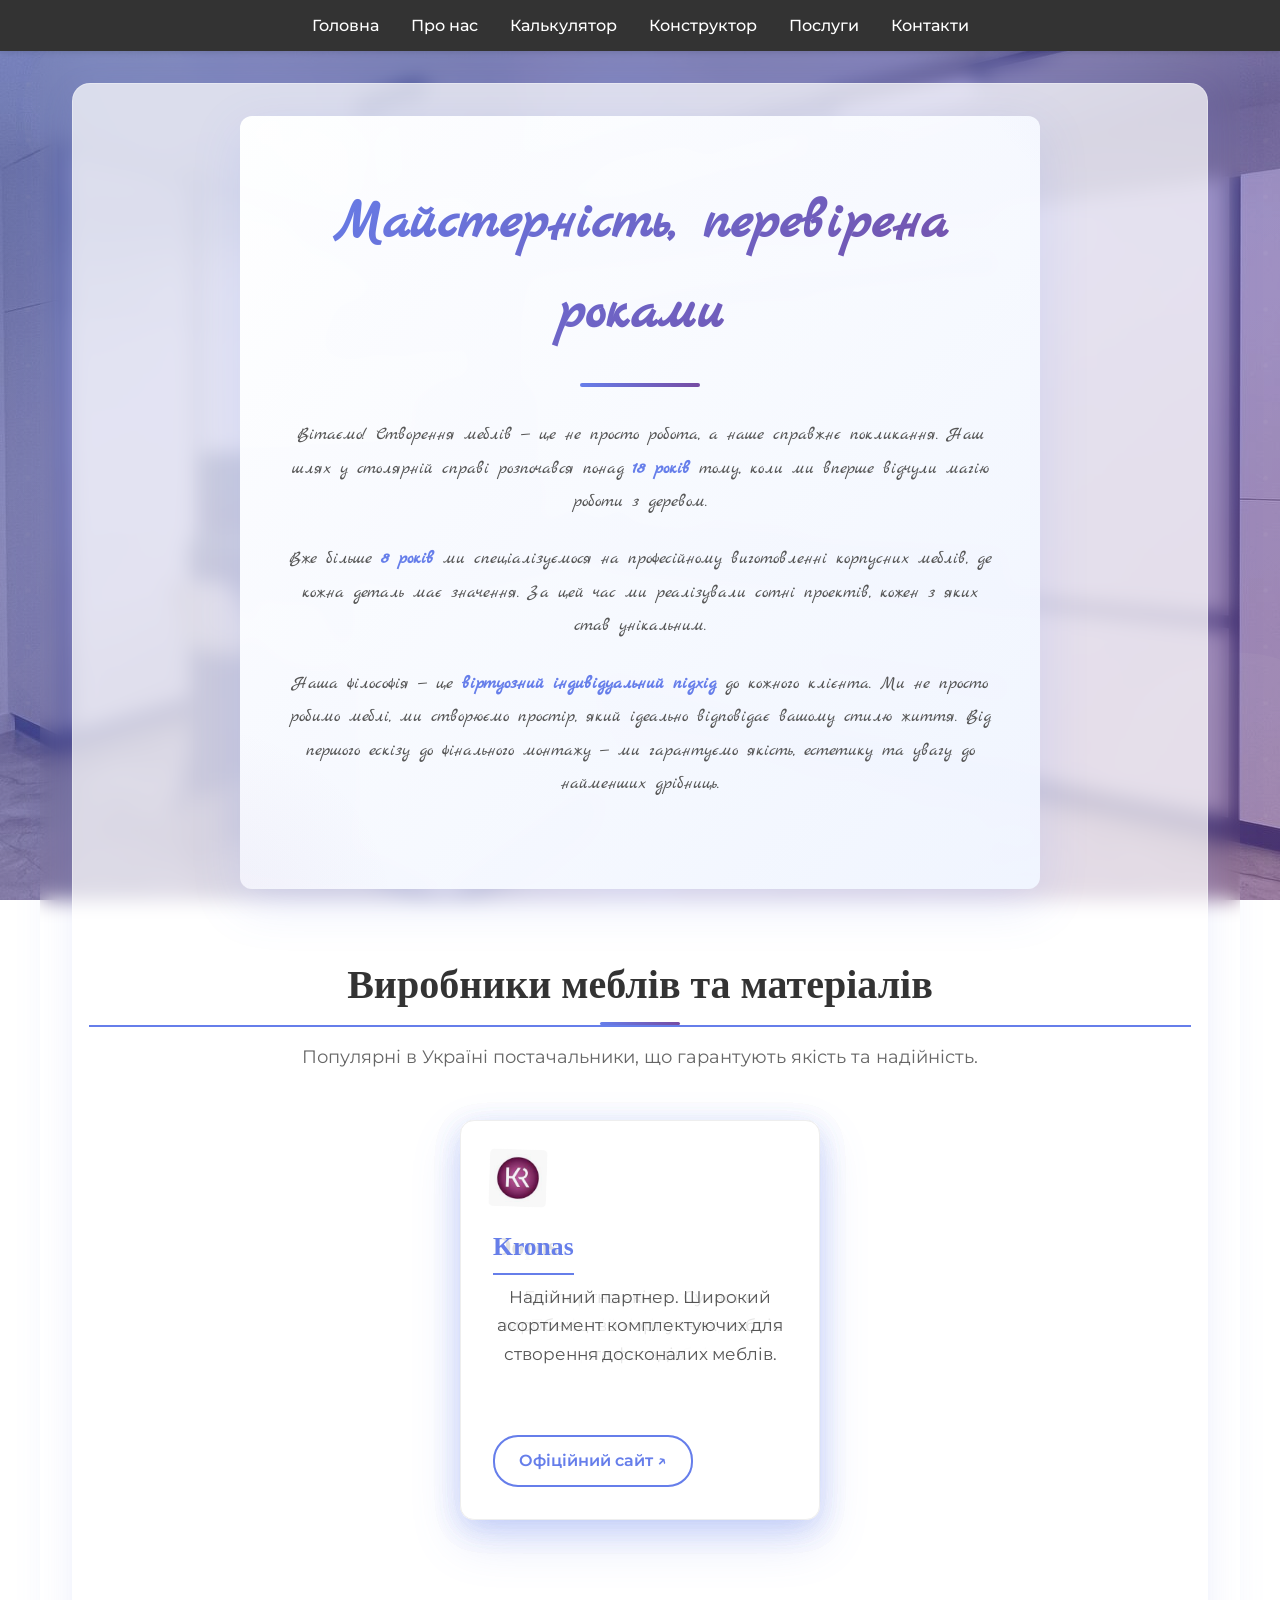
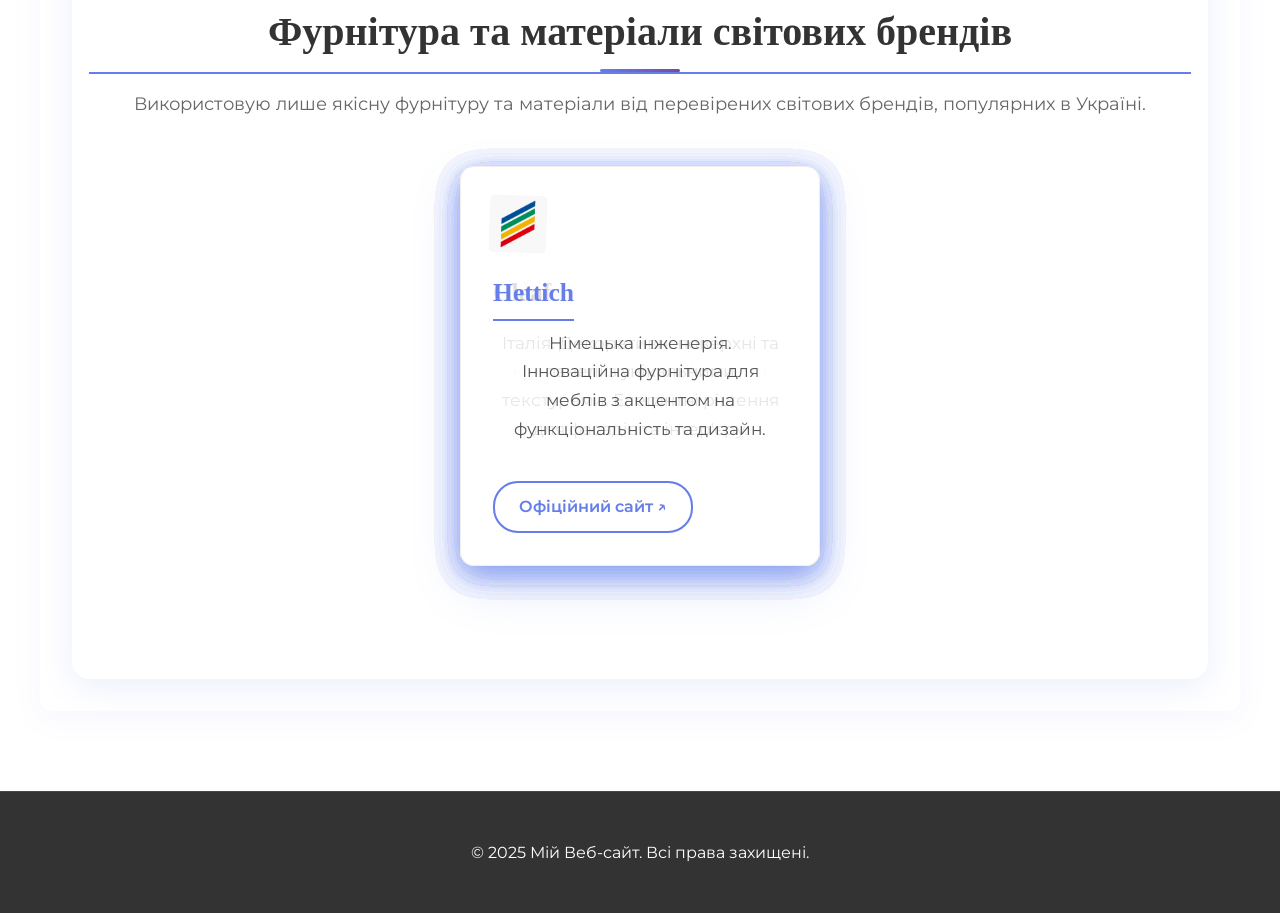
<file: about.html>
<!DOCTYPE html>
<html lang="uk">

<head>
    <meta charset="UTF-8">
    <title>Про мене – Виробники фурнітури</title>
    <link rel="stylesheet" href="css/style.css?v=2.7">
    <link rel="stylesheet" href="https://cdnjs.cloudflare.com/ajax/libs/font-awesome/6.4.0/css/all.min.css">
    <link rel="preconnect" href="https://fonts.googleapis.com">
    <link rel="preconnect" href="https://fonts.gstatic.com" crossorigin>
    <link href="https://fonts.googleapis.com/css2?family=Marck+Script&family=Montserrat:wght@400;500;600&display=swap"
        rel="stylesheet">
    <meta name="viewport" content="width=device-width, initial-scale=1.0">
</head>

<body>
    <header>
        <nav>
            <button class="mobile-menu-toggle" aria-label="Відкрити меню" onclick="toggleMobileMenu(event)">
                <i class="fa-solid fa-bars"></i>
            </button>
            <ul class="nav-links">
                <li><a href="index.html">Головна</a></li>
                <li><a href="about.html" id="aboutMeLink">Про нас</a></li>
                <li><a href="calculator.html">Калькулятор</a></li>
                <!-- <li><a href="constructor.html" target="_blank">Конструктор (v1)</a></li> -->
                <li><a href="constructor-v2.html" target="_blank">Конструктор</a></li>
                <li><a href="services.html">Послуги</a></li>
                <li>
                    <a href="#" id="contactsBtn">Контакти</a>
                    <div class="dropdown-menu">
                        <div class="contact-info">
                            <p>📞 <a href="tel:+380939261637">+38 093 926 16 37</a></p>
                            <p>✉️ <a href="mailto:temnyj83@gmail.com">temnyj83@gmail.com</a>
                            </p>
                            <div class="service-area-dropdown">
                                <span>📍</span> Київ та Київська область
                            </div>
                        </div>
                        <div class="social-links">
                            <a href="#" class="social-icon viber" aria-label="Viber" title="Viber"><i
                                    class="fa-brands fa-viber"></i></a>
                            <a href="#" class="social-icon telegram" aria-label="Telegram" title="Telegram"><i
                                    class="fa-brands fa-telegram"></i></a>
                            <a href="#" class="social-icon whatsapp" aria-label="WhatsApp" title="WhatsApp"><i
                                    class="fa-brands fa-whatsapp"></i></a>
                            <a href="#" class="social-icon instagram" aria-label="Instagram" title="Instagram"><i
                                    class="fa-brands fa-instagram"></i></a>
                            <a href="#" class="social-icon facebook" aria-label="Facebook" title="Facebook"><i
                                    class="fa-brands fa-facebook"></i></a>
                            <a href="#" class="social-icon tiktok" aria-label="TikTok" title="TikTok"><i
                                    class="fa-brands fa-tiktok"></i></a>
                        </div>
                    </div>
                </li>
            </ul>
        </nav>
    </header>
    <main class="content">
        <div class="about-page-wrapper">
            <section class="about-intro about-hero">
                <div class="about-hero-content">
                    <h1 class="about-title">Майстерність, перевірена роками</h1>
                    <div class="title-underline"></div>
                    <div class="bio-text">
                        <p class="bio-item" style="animation-delay: 0.2s;">Вітаємо! Створення меблів — це не просто
                            робота, а наше справжнє покликання. Наш шлях у столярній справі розпочався понад <strong>18
                                років</strong> тому, коли ми вперше відчули магію роботи з деревом.</p>
                        <p class="bio-item" style="animation-delay: 0.4s;">Вже більше <strong>8 років</strong> ми
                            спеціалізуємося на професійному виготовленні корпусних меблів, де кожна деталь має значення.
                            За цей час ми реалізували сотні проектів, кожен з яких став унікальним.</p>
                        <p class="bio-item" style="animation-delay: 0.6s;">Наша філософія — це <strong>віртуозний
                                індивідуальний підхід</strong> до кожного клієнта. Ми не просто робимо меблі, ми створюємо
                            простір, який ідеально відповідає вашому стилю життя. Від першого ескізу до фінального
                            монтажу — ми гарантуємо якість, естетику та увагу до найменших дрібниць.</p>
                    </div>
            </section>

            <section class="manufacturers-section">
                <h2 class="section-title">Виробники меблів та матеріалів</h2>
                <p class="modal-intro">Популярні в Україні постачальники, що гарантують якість та надійність.</p>
                <div class="manufacturer-carousel" id="furniture-carousel">
                    <div class="manufacturer-card">
                        <img src="images/logos/viyar.png" class="manufacturer-logo" alt="Viyar logo">
                        <div class="brand-name">Віяр</div>
                        <p>Лідер ринку. Найбільший вибір плитних матеріалів та фурнітури в Україні.</p>
                        <a href="https://viyar.ua/" target="_blank" rel="noopener">Офіційний сайт ↗</a>
                    </div>
                    <div class="manufacturer-card">
                        <img src="images/logos/kronas.png" class="manufacturer-logo" alt="Kronas logo">
                        <div class="brand-name">Kronas</div>
                        <p>Надійний партнер. Широкий асортимент комплектуючих для створення досконалих меблів.</p>
                        <a href="https://kronas.com.ua/" target="_blank" rel="noopener">Офіційний сайт ↗</a>
                    </div>
                    <div class="manufacturer-card">
                        <img src="images/logos/peral.png" class="manufacturer-logo" alt="Peral logo">
                        <div class="brand-name">Перал</div>
                        <p>Якість та доступність. Професійні рішення для корпусних меблів.</p>
                        <a href="https://peral.ua/" target="_blank" rel="noopener">Офіційний сайт ↗</a>
                    </div>
                    <div class="manufacturer-card">
                        <img src="images/logos/doros.png" class="manufacturer-logo" alt="Doros logo">
                        <div class="brand-name">Doros</div>
                        <p>Експортна якість. Сучасне виробництво корпусних меблів та фасадів.</p>
                        <a href="https://doros.ua/" target="_blank" rel="noopener">Офіційний сайт ↗</a>
                    </div>
                </div>
            </section>
            <section class="manufacturers-section">
                <h2 class="section-title">Фурнітура та матеріали світових брендів</h2>
                <p class="modal-intro">Використовую лише якісну фурнітуру та матеріали від перевірених світових брендів,
                    популярних в Україні.</p>
                <div class="manufacturer-carousel" id="hardware-carousel">
                    <div class="manufacturer-card">
                        <img src="images/logos/blum.png" class="manufacturer-logo" alt="Blum logo">
                        <div class="brand-name">Blum</div>
                        <p>Австрійська якість. Світовий лідер у виробництві підйомних механізмів, петель та висувних
                            систем.</p>
                        <a href="https://www.blum.com/ua/uk/" target="_blank" rel="noopener">Офіційний сайт ↗</a>
                    </div>
                    <div class="manufacturer-card">
                        <img src="images/logos/hettich.png" class="manufacturer-logo" alt="Hettich logo">
                        <div class="brand-name">Hettich</div>
                        <p>Німецька інженерія. Інноваційна фурнітура для меблів з акцентом на функціональність та
                            дизайн.</p>
                        <a href="https://web.hettich.com/uk-ua/holovna" target="_blank" rel="noopener">Офіційний сайт
                            ↗</a>
                    </div>
                    <div class="manufacturer-card">
                        <img src="images/logos/hafele.png" class="manufacturer-logo" alt="Häfele logo">
                        <div class="brand-name">Häfele</div>
                        <p>Німецький бренд. Величезний асортимент меблевої фурнітури та архітектурних рішень.</p>
                        <a href="https://www.hafele.ua/uk/" target="_blank" rel="noopener">Офіційний сайт ↗</a>
                    </div>
                    <div class="manufacturer-card">
                        <img src="images/logos/gtv.png" class="manufacturer-logo" alt="GTV logo">
                        <div class="brand-name">GTV</div>
                        <p>Польський виробник. Сучасна фурнітура та освітлення за оптимальним співвідношенням ціни та
                            якості.</p>
                        <a href="https://www.gtv.com.pl/ua/" target="_blank" rel="noopener">Офіційний сайт ↗</a>
                    </div>
                    <div class="manufacturer-card">
                        <img src="images/logos/muller.png" class="manufacturer-logo" alt="Müller logo">
                        <div class="brand-name">Müller</div>
                        <p>Надійні рішення для меблів. Петлі, направляючі та карго для сучасної кухні.</p>
                        <a href="https://viyar.ua/catalog/muller/" target="_blank" rel="noopener">Офіційний каталог
                            ↗</a>
                    </div>
                    <div class="manufacturer-card">
                        <img src="images/logos/egger.png" class="manufacturer-logo" alt="Egger logo">
                        <div class="brand-name">Egger</div>
                        <p>Австрія. Еталон якості ДСП та стільниць. Екологічність та неймовірні декори.</p>
                        <a href="https://www.egger.com/ua/" target="_blank" rel="noopener">Офіційний сайт ↗</a>
                    </div>
                    <div class="manufacturer-card">
                        <img src="images/logos/swiss-krono.png" class="manufacturer-logo" alt="Swiss Krono logo">
                        <div class="brand-name">Swiss Krono</div>
                        <p>Швейцарські стандарти в Україні. Якісні плитні матеріали для будь-яких інтер'єрних рішень.
                        </p>
                        <a href="https://www.swisskrono.com/ua/" target="_blank" rel="noopener">Офіційний сайт ↗</a>
                    </div>
                    <div class="manufacturer-card">
                        <img src="images/logos/kronospan.png" class="manufacturer-logo" alt="Kronospan logo">
                        <div class="brand-name">Kronospan</div>
                        <p>Світовий лідер. Широкий вибір декорів ДСП та стільниць для створення затишку.</p>
                        <a href="https://ua.kronospan-express.com/" target="_blank" rel="noopener">Офіційний сайт ↗</a>
                    </div>
                    <div class="manufacturer-card">
                        <img src="images/logos/alvic.svg" class="manufacturer-logo" alt="Alvic logo">
                        <div class="brand-name">Alvic</div>
                        <p>Іспанія. Преміальні МДФ фасади з лаковим, матовим та текстурним покриттям. Популярний вибір для сучасних кухонь.</p>
                        <a href="https://alvic.ua/" target="_blank" rel="noopener">Офіційний сайт ↗</a>
                    </div>
                    <div class="manufacturer-card">
                        <img src="images/logos/agt.svg" class="manufacturer-logo" alt="AGT logo">
                        <div class="brand-name">AGT</div>
                        <p>Туреччина. Широкий асортимент МДФ фасадів та панелей за доступною ціною. Відмінне покриття та довговічність.</p>
                        <a href="https://www.agtwood.com/" target="_blank" rel="noopener">Офіційний сайт ↗</a>
                    </div>
                    <div class="manufacturer-card">
                        <img src="images/logos/rehau.svg" class="manufacturer-logo" alt="Rehau logo">
                        <div class="brand-name">Rehau</div>
                        <p>Німеччина. Якісні меблеві крайки та профілі. Надійний захист торців і стильне завершення меблів.</p>
                        <a href="https://www.rehau.com/ua-uk/" target="_blank" rel="noopener">Офіційний сайт ↗</a>
                    </div>
                    <div class="manufacturer-card">
                        <img src="images/logos/cleaf.png" class="manufacturer-logo" alt="Cleaf logo">
                        <div class="brand-name">Cleaf</div>
                        <p>Італія. Декоративні поверхні та панелі з унікальними текстурами. Елегантні рішення для фасадів та інтер'єру.</p>
                        <a href="https://www.cleaf.com/" target="_blank" rel="noopener">Офіційний сайт ↗</a>
                    </div>
                </div>
            </section>
        </div>
    </main>
    <footer>
        <p>&copy; 2025 Мій Веб-сайт. Всі права захищені.</p>
    </footer>

    <!-- Contact modal -->
    <div id="contactsModal" class="modal" aria-hidden="true" role="dialog" aria-labelledby="contactsTitle">
        <div class="modal-overlay" data-close="true"></div>
        <div class="modal-content" role="document">
            <button class="modal-close" aria-label="Закрити">&times;</button>
            <h2 id="contactsTitle">Контакти</h2>
            <p>Телефон: <a href="tel:+380939261637">+38 093 926 16 37</a></p>
            <p>Email: <a href="mailto:temnyj83@gmail.com">temnyj83@gmail.com</a></p>
            <div class="service-area-badge">
                <i class="fa-solid fa-location-dot"></i> Київ та Київська область
            </div>
            <div class="social-links">
                <a href="#" class="social-icon viber" aria-label="Viber" title="Viber"><i
                        class="fa-brands fa-viber"></i></a>
                <a href="#" class="social-icon telegram" aria-label="Telegram" title="Telegram"><i
                        class="fa-brands fa-telegram"></i></a>
                <a href="#" class="social-icon whatsapp" aria-label="WhatsApp" title="WhatsApp"><i
                        class="fa-brands fa-whatsapp"></i></a>
                <a href="#" class="social-icon instagram" aria-label="Instagram" title="Instagram"><i
                        class="fa-brands fa-instagram"></i></a>
                <a href="#" class="social-icon facebook" aria-label="Facebook" title="Facebook"><i
                        class="fa-brands fa-facebook"></i></a>
                <a href="#" class="social-icon tiktok" aria-label="TikTok" title="TikTok"><i
                        class="fa-brands fa-tiktok"></i></a>
            </div>
        </div>
    </div>

    <script src="js/script.js"></script>
</body>

</html>
</file>
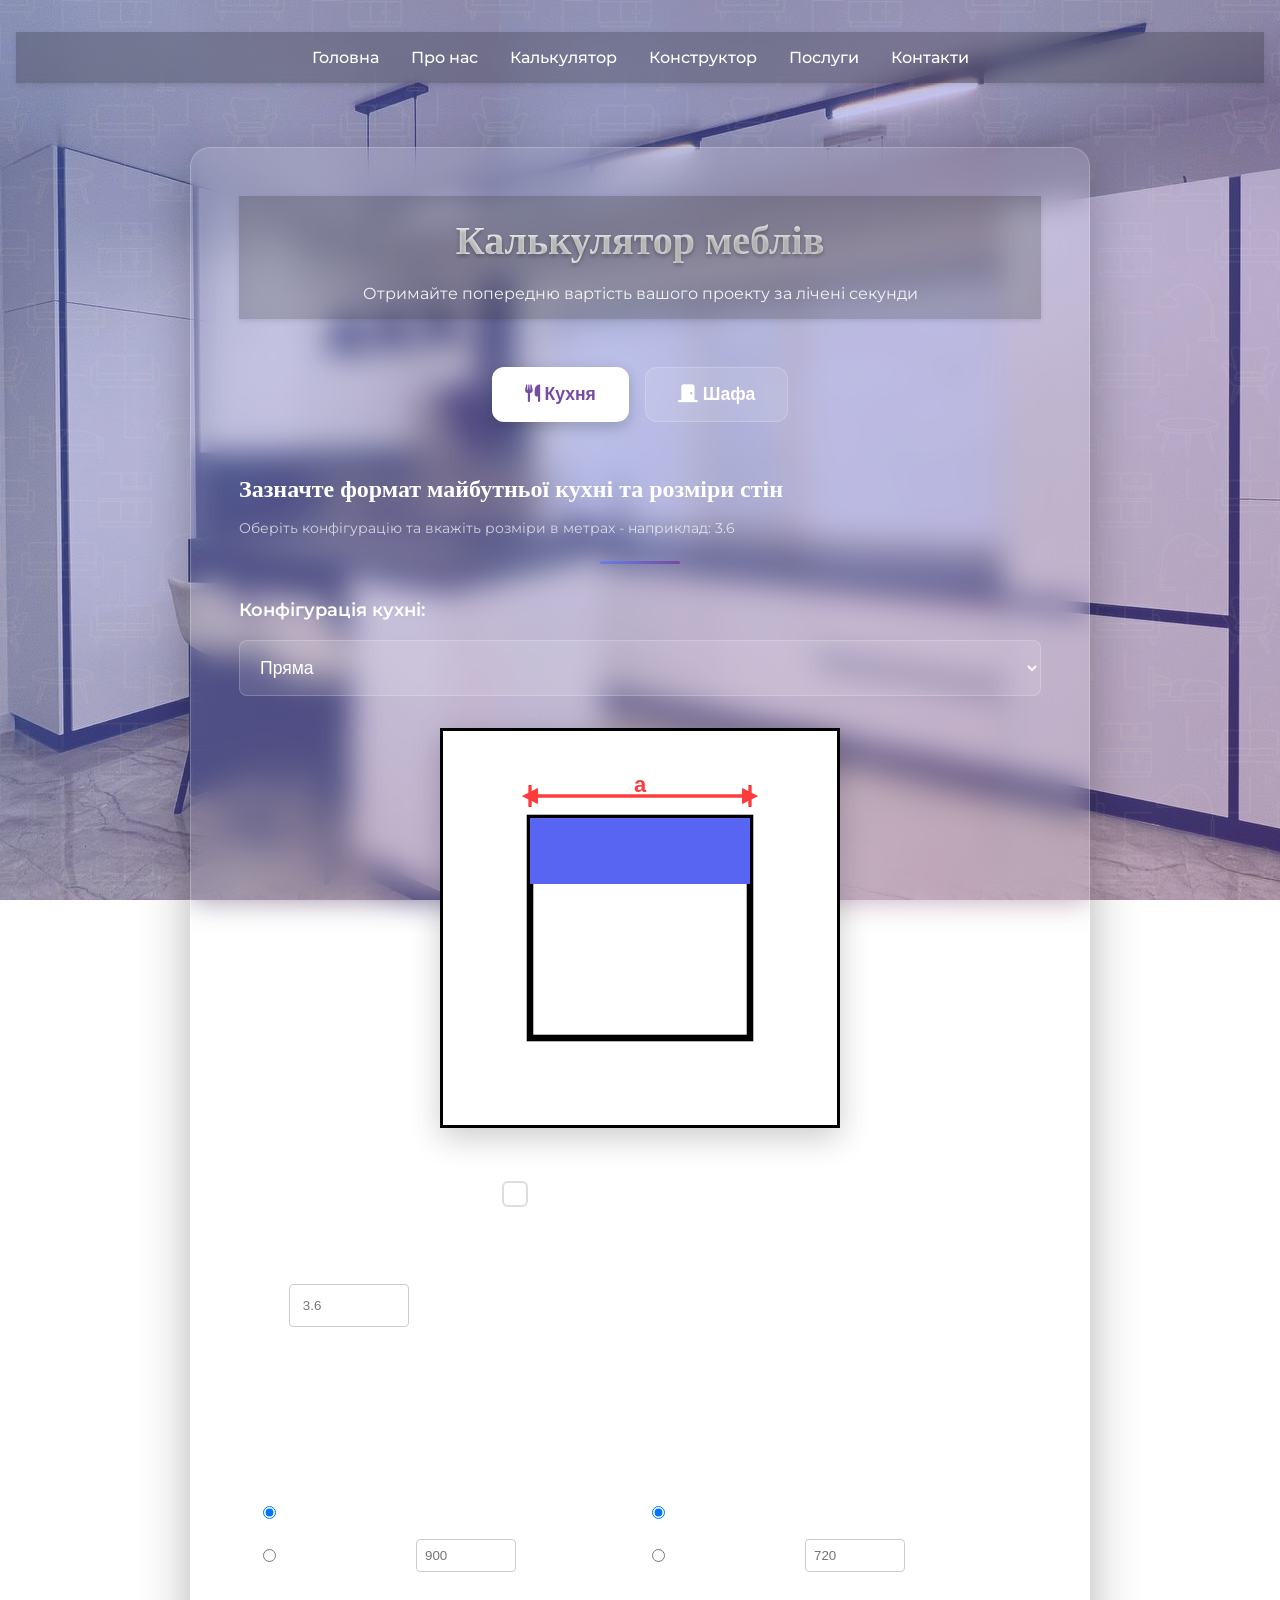
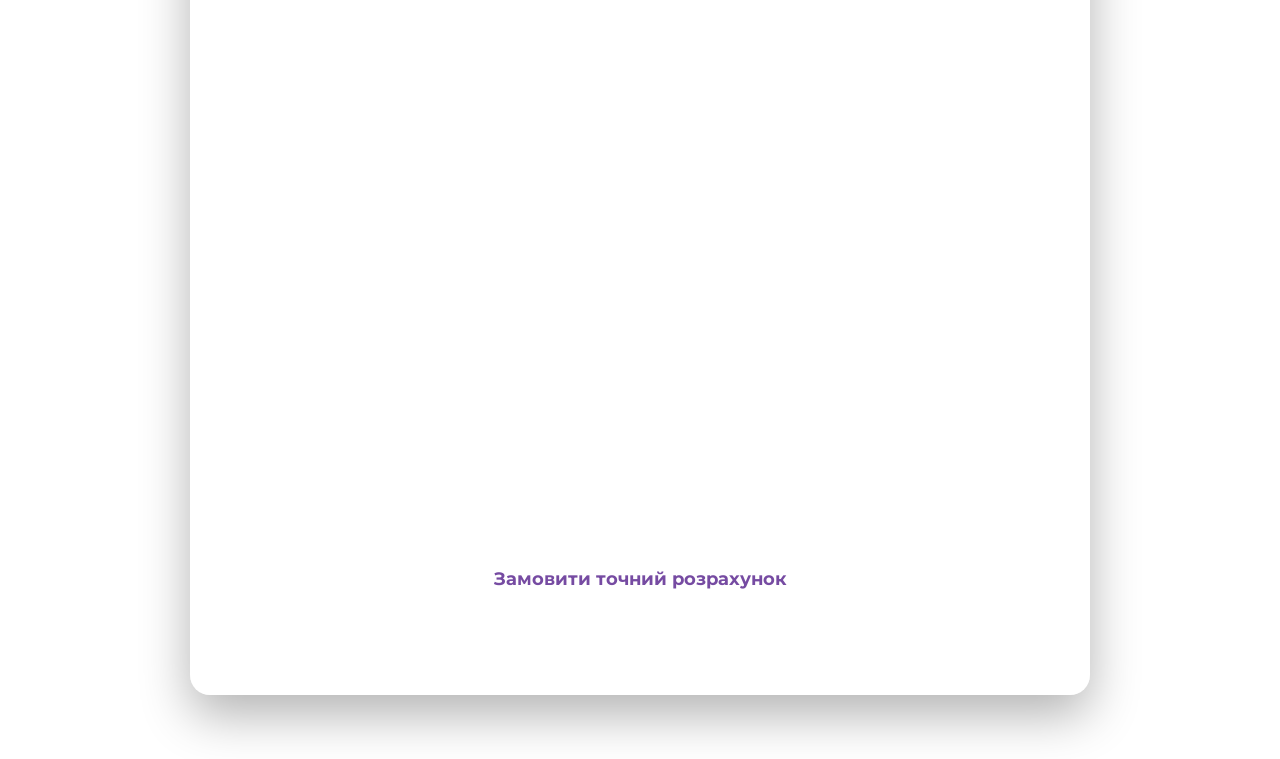
<file: calculator.html>
<!DOCTYPE html>
<html lang="uk">

<head>
    <meta charset="UTF-8">
    <meta name="viewport" content="width=device-width, initial-scale=1.0">
    <title>Калькулятор меблів — Дизайн та Розрахунок</title>
    <link rel="stylesheet" href="css/style.css?v=3.5">
    <link rel="stylesheet" href="https://cdnjs.cloudflare.com/ajax/libs/font-awesome/6.4.0/css/all.min.css">
    <link href="https://fonts.googleapis.com/css2?family=Montserrat:wght@400;500;600;700&display=swap" rel="stylesheet">
    <style>
        :root {
            --primary-gradient: linear-gradient(135deg, #667eea 0%, #764ba2 100%);
            --glass-bg: rgba(255, 255, 255, 0.1);
            --glass-border: rgba(255, 255, 255, 0.2);
        }

        body.calc-body {
            background-image: url('images/photo_2024-12-22_16-24-29.jpg');
            background-attachment: fixed;
            background-size: cover;
            background-position: center;
            color: #fff;
            min-height: 100vh;
            display: flex;
            flex-direction: column;
            align-items: center;
            justify-content: flex-start;
            padding: 2rem 1rem;
            font-family: 'Montserrat', sans-serif;
            position: relative;
            margin: 0;
            overflow-x: hidden;
        }

        /* Adjust header for calculator page */
        header {
            width: 100%;
            margin-bottom: 2rem;
        }

        body.calc-body::before {
            content: '';
            position: fixed;
            top: 0;
            left: 0;
            width: 100%;
            height: 100%;
            background: linear-gradient(135deg, rgba(102, 126, 234, 0.4) 0%, rgba(118, 75, 162, 0.4) 100%);
            background-attachment: fixed;
            pointer-events: none;
            z-index: 0;
        }

        body.calc-body::after {
            content: '';
            position: fixed;
            top: 0;
            left: 0;
            width: 100%;
            height: 100%;
            background-image: url('assets/calc-pattern.png');
            background-size: 500px;
            background-attachment: fixed;
            opacity: 0.15;
            pointer-events: none;
            z-index: 0;
            mix-blend-mode: screen;
        }

        .calc-container {
            position: relative;
            z-index: 1;
            max-width: 900px;
            width: 100%;
            background: rgba(255, 255, 255, 0.1);
            backdrop-filter: blur(15px);
            -webkit-backdrop-filter: blur(15px);
            border: 1px solid var(--glass-border);
            border-radius: 20px;
            padding: 3rem;
            box-shadow: 0 20px 50px rgba(0, 0, 0, 0.3);
            animation: fadeIn 0.8s ease-out;
        }

        @keyframes fadeIn {
            from {
                opacity: 0;
                transform: translateY(20px);
            }

            to {
                opacity: 1;
                transform: translateY(0);
            }
        }

        .calc-header {
            /* Ensure calculator header scrolls with the page (not sticky) */
            position: static;
            top: auto;
            text-align: center;
            margin-bottom: 3rem;
            transition: transform 0.28s ease, opacity 0.28s ease;
            will-change: transform, opacity;
        }

        /* Hidden state applied on scroll */
        .calc-header.hidden-by-scroll {
            transform: translateY(-110%);
            opacity: 0;
            pointer-events: none;
        }

        .calc-header h1 {
            font-size: 2.5rem;
            margin-bottom: 0.5rem;
            font-weight: 700;
            background: linear-gradient(to right, #fff, #ddd);
            -webkit-background-clip: text;
            background-clip: text;
            -webkit-text-fill-color: transparent;
        }

        .calc-tabs {
            display: flex;
            justify-content: center;
            gap: 1rem;
            margin-bottom: 3rem;
        }

        .tab-btn {
            background: var(--glass-bg);
            border: 1px solid var(--glass-border);
            color: #fff;
            padding: 1rem 2rem;
            border-radius: 12px;
            cursor: pointer;
            font-weight: 600;
            transition: all 0.3s ease;
            font-size: 1.1rem;
        }

        .tab-btn.active {
            background: #fff;
            color: #764ba2;
            box-shadow: 0 5px 15px rgba(0, 0, 0, 0.2);
        }

        .calc-section {
            display: none;
        }

        .calc-section.active {
            display: block;
            animation: slideIn 0.5s ease-out;
        }

        @keyframes slideIn {
            from {
                opacity: 0;
                transform: translateX(10px);
            }

            to {
                opacity: 1;
                transform: translateX(0);
            }
        }

        .form-grid {
            display: grid;
            grid-template-columns: repeat(auto-fit, minmax(280px, 1fr));
            gap: 2rem;
            margin-bottom: 2rem;
        }

        .form-group {
            display: flex;
            flex-direction: column;
            gap: 0.8rem;
        }

        .form-group label {
            font-weight: 500;
            font-size: 0.95rem;
            color: rgba(255, 255, 255, 0.8);
        }

        .form-group input,
        .form-group select {
            background: rgba(255, 255, 255, 0.1);
            border: 1px solid var(--glass-border);
            padding: 1rem;
            border-radius: 10px;
            color: #fff;
            font-family: inherit;
            font-size: 1rem;
            transition: border-color 0.3s;
        }

        .form-group input:focus,
        .form-group select:focus {
            outline: none;
            border-color: #fff;
            background: rgba(255, 255, 255, 0.15);
        }

        .form-group select option {
            background: #764ba2;
            color: #fff;
        }

        .results-box {
            background: rgba(255, 255, 255, 0.1);
            border-radius: 15px;
            padding: 2rem;
            margin-top: 3rem;
            text-align: center;
            border: 1px dashed var(--glass-border);
        }

        .total-price {
            font-size: 2.2rem;
            font-weight: 700;
            margin: 1rem 0;
            color: #fff;
        }

        .price-disclaimer {
            font-size: 0.85rem;
            color: rgba(255, 255, 255, 0.6);
        }

        .cta-calc {
            background: #fff;
            color: #764ba2;
            border: none;
            padding: 1.2rem 3rem;
            border-radius: 50px;
            font-weight: 700;
            font-size: 1.1rem;
            cursor: pointer;
            margin-top: 2rem;
            transition: transform 0.3s, box-shadow 0.3s;
            text-decoration: none;
            display: inline-block;
        }

        .cta-calc:hover {
            transform: translateY(-3px);
            box-shadow: 0 10px 25px rgba(0, 0, 0, 0.3);
        }

        /* Shape Selector Styles */
        .shape-selector {
            margin-bottom: 3rem;
        }

        .shape-selector .section-title {
            text-align: left;
            margin-bottom: 2rem;
        }

        .shape-selector h2 {
            font-size: 1.5rem;
            margin-bottom: 0.5rem;
            color: #fff;
        }

        .shape-selector p {
            font-size: 0.9rem;
            color: rgba(255, 255, 255, 0.7);
        }

        .shape-grid {
            display: grid;
            grid-template-columns: repeat(auto-fit, minmax(160px, 1fr));
            gap: 1.5rem;
            margin-bottom: 2.5rem;
        }

        .shape-item {
            display: flex;
            flex-direction: column;
            align-items: center;
            cursor: pointer;
            transition: all 0.3s ease;
            gap: 0.8rem;
        }

        .shape-card {
            width: 100%;
            aspect-ratio: 1/1;
            background: #f0f2f5;
            border-radius: 4px;
            display: flex;
            align-items: center;
            justify-content: center;
            padding: 1.5rem;
            position: relative;
            border: 1px solid #ddd;
            transition: all 0.3s ease;
        }

        .shape-item.active .shape-card {
            border-color: #ff5722;
            box-shadow: 0 0 15px rgba(255, 87, 34, 0.3);
        }

        .shape-icon {
            width: 100%;
            height: 100%;
            color: #bdc3c7;
            /* Inactive color */
        }

        .shape-item.active .shape-icon {
            color: #ff5722;
            /* Active orange */
        }

        .shape-item .shape-label {
            font-size: 0.95rem;
            font-weight: 500;
            color: #fff;
            text-align: center;
        }

        .shape-radio {
            width: 20px;
            height: 20px;
            border-radius: 50%;
            border: 2px solid #ddd;
            background: #fff;
            display: flex;
            align-items: center;
            justify-content: center;
            transition: all 0.3s ease;
        }

        .shape-item.active .shape-radio {
            border-color: #ff5722;
        }

        .shape-radio::after {
            content: '';
            width: 10px;
            height: 10px;
            border-radius: 50%;
            background: #ff5722;
            opacity: 0;
            transform: scale(0.5);
            transition: all 0.3s ease;
        }

        .shape-item.active .shape-radio::after {
            opacity: 1;
            transform: scale(1);
        }

        /* Dimension Inputs */
        .dimension-inputs {
            display: flex;
            align-items: center;
            gap: 2rem;
            flex-wrap: wrap;
            margin-top: 2rem;
            padding: 1.5rem;
            background: rgba(255, 255, 255, 0.03);
            border-radius: 12px;
        }

        .dim-group {
            display: flex;
            align-items: center;
            gap: 10px;
        }

        .dim-group label {
            font-weight: 700;
            font-size: 1.1rem;
            color: #fff;
        }

        .dim-group input {
            width: 120px;
            background: #fff !important;
            color: #333 !important;
            border: 1px solid #ccc !important;
            padding: 0.8rem !important;
            border-radius: 4px !important;
        }

        .dim-unit {
            color: #fff;
            font-weight: 500;
        }

        /* Modern Select Styling */
        .shape-selection-wrapper {
            margin-bottom: 2rem;
            display: flex;
            flex-direction: column;
            gap: 1rem;
        }

        .calc-select {
            width: 100%;
            padding: 1rem;
            border-radius: 8px;
            border: 1px solid rgba(255, 255, 255, 0.2);
            background: rgba(255, 255, 255, 0.1);
            color: #fff;
            font-size: 1.1rem;
            cursor: pointer;
            outline: none;
            transition: all 0.3s ease;
        }

        .calc-select option {
            background: #2c3e50;
            color: #fff;
        }

        .calc-select:focus {
            border-color: #ff5722;
            background: rgba(255, 255, 255, 0.15);
        }

        /* Central Visualization */
        .preview-container {
            width: 100%;
            max-width: 400px;
            aspect-ratio: 1/1;
            margin: 2rem auto;
            background: white;
            border-radius: 0;
            display: flex;
            align-items: center;
            justify-content: center;
            padding: 2rem;
            border: 3px solid #000;
            position: relative;
            box-shadow: 0 10px 30px rgba(0, 0, 0, 0.2);
        }

        .preview-svg {
            width: 100%;
            height: 100%;
            display: block;
        }

        /* Island Toggle Styles */
        .additional-options {
            margin: 1rem 0;
            padding: 1.2rem;
            background: rgba(255, 255, 255, 0.05);
            border-radius: 12px;
            border: 1px solid rgba(255, 255, 255, 0.1);
            display: flex;
            justify-content: center;
        }

        .toggle-group {
            display: flex;
            align-items: center;
            gap: 15px;
            cursor: pointer;
            user-select: none;
        }

        .custom-checkbox {
            width: 26px;
            height: 26px;
            border: 2px solid #ddd;
            border-radius: 6px;
            display: flex;
            align-items: center;
            justify-content: center;
            transition: all 0.3s ease;
            background: #fff;
        }

        #island-toggle:checked+.custom-checkbox {
            background: #ff5722;
            border-color: #ff5722;
        }

        #island-toggle:checked+.custom-checkbox::after {
            content: '✓';
            color: #fff;
            font-weight: bold;
            font-size: 16px;
        }

        .toggle-label {
            font-size: 1.1rem;
            font-weight: 600;
            color: #fff;
        }

        .dim-group.island-dim {
            border-left: 2px solid rgba(255, 87, 34, 0.5);
            padding-left: 1.5rem;
        }

        @media (max-width: 600px) {
            .calc-container {
                padding: 1.5rem;
            }

            .calc-header h1 {
                font-size: 1.8rem;
            }

            .calc-tabs {
                flex-direction: column;
            }

            .total-price {
                font-size: 1.8rem;
            }
        }
    </style>
</head>

<body class="calc-body">
    <header>
        <nav>
            <button class="mobile-menu-toggle" aria-label="Відкрити меню" onclick="toggleMobileMenu(event)">
                <i class="fa-solid fa-bars"></i>
            </button>
            <ul class="nav-links">
                <li><a href="index.html">Головна</a></li>
                <li><a href="about.html" id="aboutMeLink">Про нас</a></li>
                <li><a href="calculator.html">Калькулятор</a></li>
                <!-- <li><a href="constructor.html" target="_blank">Конструктор (v1)</a></li> -->
                <li><a href="constructor-v2.html" target="_blank">Конструктор</a></li>
                <li><a href="services.html">Послуги</a></li>
                <li>
                    <a href="#" id="contactsBtn">Контакти</a>
                    <div class="dropdown-menu">
                        <div class="contact-info">
                            <p>📞 <a href="tel:+380939261637">+38 093 926 16 37</a></p>
                            <p>✉️ <a href="mailto:temnyj83@gmail.com">temnyj83@gmail.com</a>
                            </p>
                            <div class="service-area-dropdown">
                                <span>📍</span> Київ та Київська область
                            </div>
                        </div>
                        <div class="social-links">
                            <a href="#" class="social-icon viber" aria-label="Viber" title="Viber"><i
                                    class="fa-brands fa-viber"></i></a>
                            <a href="#" class="social-icon telegram" aria-label="Telegram" title="Telegram"><i
                                    class="fa-brands fa-telegram"></i></a>
                            <a href="#" class="social-icon whatsapp" aria-label="WhatsApp" title="WhatsApp"><i
                                    class="fa-brands fa-whatsapp"></i></a>
                            <a href="#" class="social-icon instagram" aria-label="Instagram" title="Instagram"><i
                                    class="fa-brands fa-instagram"></i></a>
                            <a href="#" class="social-icon facebook" aria-label="Facebook" title="Facebook"><i
                                    class="fa-brands fa-facebook"></i></a>
                            <a href="#" class="social-icon tiktok" aria-label="TikTok" title="TikTok"><i
                                    class="fa-brands fa-tiktok"></i></a>
                        </div>
                    </div>
                </li>
            </ul>
        </nav>
    </header>
    <div class="calc-container">
        <header class="calc-header">
            <h1>Калькулятор меблів</h1>
            <p>Отримайте попередню вартість вашого проекту за лічені секунди</p>
        </header>

        <div class="calc-tabs">
            <button class="tab-btn active" onclick="switchTab('kitchen')"><i class="fas fa-utensils"></i> Кухня</button>
            <button class="tab-btn" onclick="switchTab('wardrobe')"><i class="fas fa-door-closed"></i> Шафа</button>
        </div>

        <!-- Kitchen Calculator -->
        <section id="kitchen-calc" class="calc-section active">
            <div class="shape-selector">
                <div class="section-title">
                    <h2>Зазначте формат майбутньої кухні та розміри стін</h2>
                    <p>Оберіть конфігурацію та вкажіть розміри в метрах - наприклад: 3.6</p>
                </div>

                <div class="shape-selection-wrapper">
                    <label class="toggle-label">Конфігурація кухні:</label>
                    <select id="shape-select" class="calc-select" onchange="selectShape(this.value)">
                        <option value="straight">Пряма</option>
                        <option value="l-left">Ліва кутова (Г-подібна)</option>
                        <option value="l-right">Права кутова (Г-подібна)</option>
                        <option value="u-shape">П-подібна</option>
                    </select>
                </div>

                <div class="preview-container">
                    <div id="visual-preview" class="preview-svg">
                        <!-- Dynamic SVG will be injected here -->
                    </div>
                </div>

                <div class="additional-options">
                    <label class="toggle-group">
                        <input type="checkbox" id="island-toggle" style="display:none;" onchange="toggleIsland()">
                        <div class="custom-checkbox"></div>
                        <span class="toggle-label">Додати кухонний острів</span>
                    </label>
                </div>

                <div class="dimension-inputs" id="dim-container">
                    <div class="dim-group" id="dim-a-group">
                        <label>a:</label>
                        <input type="number" id="k-dim-a" placeholder="3.6" step="0.1" oninput="calculateKitchen()">
                        <span class="dim-unit">м</span>
                    </div>
                    <div class="dim-group" id="dim-b-group" style="display:none;">
                        <label>b:</label>
                        <input type="number" id="k-dim-b" placeholder="2.4" step="0.1" oninput="calculateKitchen()">
                        <span class="dim-unit">м</span>
                    </div>
                    <div class="dim-group" id="dim-c-group" style="display:none;">
                        <label>c:</label>
                        <input type="number" id="k-dim-c" placeholder="2.4" step="0.1" oninput="calculateKitchen()">
                        <span class="dim-unit">м</span>
                    </div>
                    <div class="dim-group island-dim" id="dim-o-group" style="display:none;">
                        <label>o:</label>
                        <input type="number" id="k-dim-o" placeholder="1.2" step="0.1" oninput="calculateKitchen()">
                        <span class="dim-unit">м</span>
                    </div>
                </div>

                <div class="height-controls"
                    style="margin-top: 2rem; padding: 1.5rem; background: rgba(255, 255, 255, 0.03); border-radius: 12px;">
                    <h3 style="font-size: 1.2rem; margin-bottom: 1.5rem; color: #fff;">Висота модулів</h3>

                    <div
                        style="display: grid; grid-template-columns: repeat(auto-fit, minmax(280px, 1fr)); gap: 1.5rem;">
                        <!-- Lower Cabinets -->
                        <div class="height-group">
                            <label
                                style="display: block; margin-bottom: 0.8rem; font-weight: 500; color: rgba(255, 255, 255, 0.8);">Нижні
                                модулі:</label>
                            <div style="display: flex; flex-direction: column; gap: 0.8rem;">
                                <label style="display: flex; align-items: center; gap: 0.5rem; cursor: pointer;">
                                    <input type="radio" name="lower-height" value="900" checked
                                        onchange="calculateKitchen()" style="cursor: pointer;">
                                    <span style="color: #fff;">Стандарт (900 мм)</span>
                                </label>
                                <label style="display: flex; align-items: center; gap: 0.5rem; cursor: pointer;">
                                    <input type="radio" name="lower-height" value="custom"
                                        onchange="toggleCustomHeight('lower')" style="cursor: pointer;">
                                    <span style="color: #fff;">Власна висота:</span>
                                    <input type="number" id="lower-custom" placeholder="900" disabled
                                        style="width: 100px; padding: 0.5rem; border-radius: 4px; border: 1px solid #ccc; background: #fff; color: #333;"
                                        oninput="calculateKitchen()">
                                    <span style="color: #fff;">мм</span>
                                </label>
                            </div>
                        </div>

                        <!-- Upper Cabinets -->
                        <div class="height-group">
                            <label
                                style="display: block; margin-bottom: 0.8rem; font-weight: 500; color: rgba(255, 255, 255, 0.8);">Верхні
                                модулі:</label>
                            <div style="display: flex; flex-direction: column; gap: 0.8rem;">
                                <label style="display: flex; align-items: center; gap: 0.5rem; cursor: pointer;">
                                    <input type="radio" name="upper-height" value="720" checked
                                        onchange="calculateKitchen()" style="cursor: pointer;">
                                    <span style="color: #fff;">Стандарт (720 мм)</span>
                                </label>
                                <label style="display: flex; align-items: center; gap: 0.5rem; cursor: pointer;">
                                    <input type="radio" name="upper-height" value="custom"
                                        onchange="toggleCustomHeight('upper')" style="cursor: pointer;">
                                    <span style="color: #fff;">Власна висота:</span>
                                    <input type="number" id="upper-custom" placeholder="720" disabled
                                        style="width: 100px; padding: 0.5rem; border-radius: 4px; border: 1px solid #ccc; background: #fff; color: #333;"
                                        oninput="calculateKitchen()">
                                    <span style="color: #fff;">мм</span>
                                </label>
                            </div>
                        </div>
                    </div>
                </div>
            </div>

            <div class="form-grid">
                <div class="form-group">
                    <label for="k-facade">Матеріал фасадів</label>
                    <select id="k-facade" onchange="calculateKitchen()">
                        <option value="15000">ДСП (Бюджет)</option>
                        <option value="22000" selected>МДФ Фарбований (Стандарт)</option>
                        <option value="28000">Акрил (Преміум)</option>
                        <option value="35000">Шпон / Дерево</option>
                    </select>
                </div>
                <div class="form-group">
                    <label for="k-countertop">Стільниця</label>
                    <select id="k-countertop" onchange="calculateKitchen()">
                        <option value="3000">ЛДСП (Вологостійка)</option>
                        <option value="12000">Кварц (Штучний камінь)</option>
                        <option value="20000">Компакт-плита</option>
                    </select>
                </div>
                <div class="form-group">
                    <label for="k-hardware">Фурнітура</label>
                    <select id="k-hardware" onchange="calculateKitchen()">
                        <option value="1.1">Базова (GTV / Muller)</option>
                        <option value="1.3" selected>Стандарт (Blum / Hettich - частково)</option>
                        <option value="1.6">Повний Blum / Grass</option>
                    </select>
                </div>
            </div>
            <div class="results-box">
                <p>Орієнтовна вартість:</p>
                <div class="total-price" id="k-total">0 ₴</div>
                <p class="price-disclaimer">* Вартість вказана з урахуванням матеріалів, виготовлення та монтажу.
                    Остаточна ціна залежить від проекту.</p>
                <a href="index.html#contactFormSection" class="cta-calc">Замовити точний розрахунок</a>
            </div>
        </section>

        <!-- Wardrobe Calculator -->
        <section id="wardrobe-calc" class="calc-section">
            <div class="shape-selector" style="margin-bottom: 2rem;">
                <div class="section-title">
                    <h2>Оберіть тип шафи</h2>
                    <p>Виберіть призначення шафи для точнішого розрахунку</p>
                </div>

                <div class="shape-selection-wrapper">
                    <label class="toggle-label">Тип шафи:</label>
                    <select id="w-category" class="calc-select" onchange="updateWardrobeOptions()">
                        <option value="bedroom" selected>Шафа в спальню</option>
                        <option value="walk-in">Гардеробна</option>
                        <option value="children">Шафа в дитячу</option>
                        <option value="hallway">Шафа в прихожу</option>
                        <option value="office">Шафа в кабінет</option>
                        <option value="sliding">Шафа-купе</option>
                    </select>
                </div>
            </div>

            <div class="form-grid">
                <div class="form-group">
                    <label for="w-width">Ширина (мм)</label>
                    <input type="number" id="w-width" placeholder="Наприклад: 2400" oninput="calculateWardrobe()">
                </div>
                <div class="form-group">
                    <label for="w-height">Висота (мм)</label>
                    <input type="number" id="w-height" placeholder="Наприклад: 2600" oninput="calculateWardrobe()">
                </div>
                <div class="form-group">
                    <label for="w-type">Тип дверей</label>
                    <select id="w-type" onchange="calculateWardrobe()">
                        <option value="5000">Без фасадів (відкрита система)</option>
                        <option value="8000">Розпашні (ДСП)</option>
                        <option value="10000" selected>Розсувна система (Дзеркало/ДСП)</option>
                        <option value="15000">Розсувна система (Скло/Лакобель)</option>
                        <option value="22000">Прихованого монтажу / Шпон</option>
                    </select>
                </div>
                <div class="form-group">
                    <label for="w-filling">Наповнення</label>
                    <select id="w-filling" onchange="calculateWardrobe()">
                        <option value="1">Стандарт (Полиці + Труби)</option>
                        <option value="1.2">Комфорт (+ Шухляди)</option>
                        <option value="1.4">Люкс (+ Пантографи / Органайзери)</option>
                    </select>
                </div>
            </div>
            <div class="results-box">
                <p>Орієнтовна вартість:</p>
                <div class="total-price" id="w-total">0 ₴</div>
                <p class="price-disclaimer">* Остаточна ціна розраховується після замірів та вибору конкретної
                    фурнітури.</p>
                <a href="index.html#contactFormSection" class="cta-calc">Замовити точний розрахунок</a>
            </div>
        </section>
    </div>

    <script>
        let currentKitchenShape = 'straight';

        // SVG Markers for dimension lines
        const svgDefs = `
            <defs>
                <marker id="arrow" viewBox="0 0 10 10" refX="5" refY="5" markerWidth="5" markerHeight="5" orient="auto-start-reverse">
                    <path d="M 0 0 L 10 5 L 0 10 z" fill="#FF3B3B" />
                </marker>
            </defs>`;

        const shapeVisuals = {
            'straight': `<svg viewBox="-20 -25 140 150" class="preview-svg" style="background: white;">
                ${svgDefs}
                <!-- Black Border Frame -->
                <rect x="0" y="0" width="100" height="100" fill="none" stroke="#000" stroke-width="3"/>
                
                <!-- Kitchen Block (Full width, pinned to top) -->
                <rect x="0" y="0" width="100" height="30" fill="#5865F2"/>
                
                <!-- Dimension 'a' (Above border) -->
                <line x1="0" y1="-5" x2="0" y2="-15" stroke="#FF3B3B" stroke-width="1.5"/>
                <line x1="100" y1="-5" x2="100" y2="-15" stroke="#FF3B3B" stroke-width="1.5"/>
                <line x1="0" y1="-10" x2="100" y2="-10" stroke="#FF3B3B" stroke-width="1.5" marker-start="url(#arrow)" marker-end="url(#arrow)"/>
                <text x="50" y="-12" font-family="Arial" font-size="10" font-weight="bold" text-anchor="middle" fill="#FF3B3B">a</text>
                
                {island}
            </svg>`,
            'l-left': `<svg viewBox="-20 -25 140 150" class="preview-svg" style="background: white;">
                ${svgDefs}
                <!-- Black Border Frame -->
                <rect x="0" y="0" width="100" height="100" fill="none" stroke="#000" stroke-width="3"/>
                
                <!-- Kitchen Blocks (Full width top, left leg) -->
                <rect x="0" y="0" width="100" height="20" fill="#5865F2"/>
                <rect x="0" y="20" width="20" height="30" fill="#5865F2"/>
                
                <!-- Dimension 'a' (Above border) -->
                <line x1="0" y1="-5" x2="0" y2="-15" stroke="#FF3B3B" stroke-width="1.5"/>
                <line x1="100" y1="-5" x2="100" y2="-15" stroke="#FF3B3B" stroke-width="1.5"/>
                <line x1="0" y1="-10" x2="100" y2="-10" stroke="#FF3B3B" stroke-width="1.5" marker-start="url(#arrow)" marker-end="url(#arrow)"/>
                <text x="50" y="-12" font-family="Arial" font-size="10" font-weight="bold" text-anchor="middle" fill="#FF3B3B">a</text>
                
                <!-- Dimension 'b' (Right side) -->
                <line x1="105" y1="0" x2="115" y2="0" stroke="#FF3B3B" stroke-width="1.5"/>
                <line x1="105" y1="50" x2="115" y2="50" stroke="#FF3B3B" stroke-width="1.5"/>
                <line x1="110" y1="0" x2="110" y2="50" stroke="#FF3B3B" stroke-width="1.5" marker-start="url(#arrow)" marker-end="url(#arrow)"/>
                <text x="115" y="25" font-family="Arial" font-size="10" font-weight="bold" text-anchor="middle" fill="#FF3B3B" transform="rotate(90, 115, 25)">b</text>
                
                {island}
            </svg>`,
            'l-right': `<svg viewBox="-20 -25 140 150" class="preview-svg" style="background: white;">
                ${svgDefs}
                <!-- Black Border Frame -->
                <rect x="0" y="0" width="100" height="100" fill="none" stroke="#000" stroke-width="3"/>
                
                <!-- Kitchen Blocks (Full width top, right leg) -->
                <rect x="0" y="0" width="100" height="20" fill="#5865F2"/>
                <rect x="80" y="20" width="20" height="30" fill="#5865F2"/>
                
                <!-- Dimension 'a' (Above border) -->
                <line x1="0" y1="-5" x2="0" y2="-15" stroke="#FF3B3B" stroke-width="1.5"/>
                <line x1="100" y1="-5" x2="100" y2="-15" stroke="#FF3B3B" stroke-width="1.5"/>
                <line x1="0" y1="-10" x2="100" y2="-10" stroke="#FF3B3B" stroke-width="1.5" marker-start="url(#arrow)" marker-end="url(#arrow)"/>
                <text x="50" y="-12" font-family="Arial" font-size="10" font-weight="bold" text-anchor="middle" fill="#FF3B3B">a</text>
                
                <!-- Dimension 'b' (Left side) -->
                <line x1="-5" y1="0" x2="-15" y2="0" stroke="#FF3B3B" stroke-width="1.5"/>
                <line x1="-5" y1="50" x2="-15" y2="50" stroke="#FF3B3B" stroke-width="1.5"/>
                <line x1="-10" y1="0" x2="-10" y2="50" stroke="#FF3B3B" stroke-width="1.5" marker-start="url(#arrow)" marker-end="url(#arrow)"/>
                <text x="-15" y="25" font-family="Arial" font-size="10" font-weight="bold" text-anchor="middle" fill="#FF3B3B" transform="rotate(-90, -15, 25)">b</text>
                
                {island}
            </svg>`,
            'u-shape': `<svg viewBox="-20 -25 140 150" class="preview-svg" style="background: white;">
                ${svgDefs}
                <!-- Black Border Frame -->
                <rect x="0" y="0" width="100" height="100" fill="none" stroke="#000" stroke-width="3"/>
                
                <!-- Kitchen Blocks (Full width top, both legs) -->
                <rect x="0" y="0" width="100" height="20" fill="#5865F2"/>
                <rect x="0" y="20" width="20" height="30" fill="#5865F2"/>
                <rect x="80" y="20" width="20" height="30" fill="#5865F2"/>
                
                <!-- Dimension 'a' (Above border) -->
                <line x1="0" y1="-5" x2="0" y2="-15" stroke="#FF3B3B" stroke-width="1.5"/>
                <line x1="100" y1="-5" x2="100" y2="-15" stroke="#FF3B3B" stroke-width="1.5"/>
                <line x1="0" y1="-10" x2="100" y2="-10" stroke="#FF3B3B" stroke-width="1.5" marker-start="url(#arrow)" marker-end="url(#arrow)"/>
                <text x="50" y="-12" font-family="Arial" font-size="10" font-weight="bold" text-anchor="middle" fill="#FF3B3B">a</text>
                
                <!-- Dimension 'b' (Left side) -->
                <line x1="-5" y1="0" x2="-15" y2="0" stroke="#FF3B3B" stroke-width="1.5"/>
                <line x1="-5" y1="50" x2="-15" y2="50" stroke="#FF3B3B" stroke-width="1.5"/>
                <line x1="-10" y1="0" x2="-10" y2="50" stroke="#FF3B3B" stroke-width="1.5" marker-start="url(#arrow)" marker-end="url(#arrow)"/>
                <text x="-15" y="25" font-family="Arial" font-size="10" font-weight="bold" text-anchor="middle" fill="#FF3B3B" transform="rotate(-90, -15, 25)">b</text>
                
                <!-- Dimension 'c' (Right side) -->
                <line x1="105" y1="0" x2="115" y2="0" stroke="#FF3B3B" stroke-width="1.5"/>
                <line x1="105" y1="50" x2="115" y2="50" stroke="#FF3B3B" stroke-width="1.5"/>
                <line x1="110" y1="0" x2="110" y2="50" stroke="#FF3B3B" stroke-width="1.5" marker-start="url(#arrow)" marker-end="url(#arrow)"/>
                <text x="115" y="25" font-family="Arial" font-size="10" font-weight="bold" text-anchor="middle" fill="#FF3B3B" transform="rotate(90, 115, 25)">c</text>
                
                {island}
            </svg>`
        };

        const islandSVG = `
            <!-- Island Block -->
            <rect x="30" y="70" width="40" height="15" fill="#5865F2"/>
            <!-- Dimension 'o' (Below island) -->
            <line x1="30" y1="85" x2="30" y2="95" stroke="#FF3B3B" stroke-width="1.2"/>
            <line x1="70" y1="85" x2="70" y2="95" stroke="#FF3B3B" stroke-width="1.2"/>
            <line x1="30" y1="90" x2="70" y2="90" stroke="#FF3B3B" stroke-width="1.2" marker-start="url(#arrow)" marker-end="url(#arrow)"/>
            <text x="50" y="88" font-family="Arial" font-size="8" font-weight="bold" text-anchor="middle" fill="#FF3B3B">o</text>`;

        function switchTab(tab) {
            document.querySelectorAll('.tab-btn').forEach(btn => btn.classList.remove('active'));
            document.querySelectorAll('.calc-section').forEach(sec => sec.classList.remove('active'));

            event.currentTarget.classList.add('active');
            document.getElementById(tab + '-calc').classList.add('active');
        }

        function updateVisualization() {
            const hasIsland = document.getElementById('island-toggle').checked;
            let svgHtml = shapeVisuals[currentKitchenShape];
            svgHtml = svgHtml.replace('{island}', hasIsland ? islandSVG : '');
            document.getElementById('visual-preview').innerHTML = svgHtml;
        }

        function selectShape(shape) {
            currentKitchenShape = shape;

            // Toggle dimension inputs
            document.getElementById('dim-b-group').style.display = (shape !== 'straight') ? 'flex' : 'none';
            document.getElementById('dim-c-group').style.display = (shape === 'u-shape') ? 'flex' : 'none';

            updateVisualization();
            calculateKitchen();
        }

        function toggleIsland() {
            const isActive = document.getElementById('island-toggle').checked;
            document.getElementById('dim-o-group').style.display = isActive ? 'flex' : 'none';
            updateVisualization();
            calculateKitchen();
        }

        function toggleCustomHeight(type) {
            const customInput = document.getElementById(type + '-custom');
            const customRadio = document.querySelector(`input[name="${type}-height"][value="custom"]`);

            if (customRadio.checked) {
                customInput.disabled = false;
                customInput.focus();
            } else {
                customInput.disabled = true;
            }
            calculateKitchen();
        }

        function calculateKitchen() {
            // Read dimensions in METERS and convert to MM
            const a = (parseFloat(document.getElementById('k-dim-a').value) || 0) * 1000;
            const b = (parseFloat(document.getElementById('k-dim-b').value) || 0) * 1000;
            const c = (parseFloat(document.getElementById('k-dim-c').value) || 0) * 1000;
            const o = (parseFloat(document.getElementById('k-dim-o').value) || 0) * 1000;
            const hasIsland = document.getElementById('island-toggle').checked;

            // Read height values
            const lowerHeightRadio = document.querySelector('input[name="lower-height"]:checked');
            const upperHeightRadio = document.querySelector('input[name="upper-height"]:checked');

            const lowerHeight = lowerHeightRadio.value === 'custom'
                ? (parseFloat(document.getElementById('lower-custom').value) || 900)
                : parseFloat(lowerHeightRadio.value);

            const upperHeight = upperHeightRadio.value === 'custom'
                ? (parseFloat(document.getElementById('upper-custom').value) || 720)
                : parseFloat(upperHeightRadio.value);

            let totalMM = 0;
            switch (currentKitchenShape) {
                case 'straight': totalMM = a; break;
                case 'l-left':
                case 'l-right': totalMM = a + b; break;
                case 'u-shape': totalMM = a + b + c; break;
            }

            if (hasIsland) totalMM += o;

            const length = totalMM / 1000; // Convert to meters for calculation
            const facade = parseFloat(document.getElementById('k-facade').value);
            const countertop = parseFloat(document.getElementById('k-countertop').value);
            const hardware = parseFloat(document.getElementById('k-hardware').value);

            if (length === 0) {
                document.getElementById('k-total').innerText = '0 ₴';
                return;
            }

            // Calculation logic with shape complexity factor
            let shapeFactor = 1.0;
            if (currentKitchenShape.startsWith('l-')) shapeFactor = 1.1;
            if (currentKitchenShape === 'u-shape') shapeFactor = 1.2;

            // Island adds its own complexity (island finishes)
            let islandFactor = hasIsland ? 1.15 : 1.0;

            let total = (facade + countertop) * length * hardware * shapeFactor * islandFactor;

            document.getElementById('k-total').innerText = Math.round(total).toLocaleString('uk-UA') + ' ₴';
        }

        // Initialize visualization and add scroll hide for header
        document.addEventListener('DOMContentLoaded', () => {
            updateVisualization();

            // Hide calc header when scrolling down (show when near top)
            if (document.body.classList.contains('calc-body')) {
                const calcHeader = document.querySelector('.calc-header');
                if (calcHeader) {
                    let ticking = false;
                    window.addEventListener('scroll', () => {
                        if (!ticking) {
                            window.requestAnimationFrame(() => {
                                const y = window.scrollY || window.pageYOffset;
                                // hide when scrolled more than 20px
                                if (y > 20) {
                                    calcHeader.classList.add('hidden-by-scroll');
                                } else {
                                    calcHeader.classList.remove('hidden-by-scroll');
                                }
                                ticking = false;
                            });
                            ticking = true;
                        }
                    }, { passive: true });
                }
            }
        });

        function updateWardrobeOptions() {
            const category = document.getElementById('w-category').value;
            const typeSelect = document.getElementById('w-type');
            const fillingSelect = document.getElementById('w-filling');

            // Update door type options based on category
            if (category === 'sliding') {
                // Pre-select sliding door system for sliding wardrobes
                typeSelect.value = '10000';
            } else if (category === 'walk-in') {
                // Walk-in closets might not need doors or use minimal options
                // Keep current selection but user can choose
            }

            // Update filling options descriptions (optional enhancement)
            // For now, keep all options available for all categories

            // Recalculate with new category
            calculateWardrobe();
        }

        function calculateWardrobe() {
            const widthMM = parseFloat(document.getElementById('w-width').value) || 0;
            const heightMM = parseFloat(document.getElementById('w-height').value) || 0;

            const width = widthMM / 1000;
            const height = heightMM / 1000;

            const type = parseFloat(document.getElementById('w-type').value);
            const filling = parseFloat(document.getElementById('w-filling').value);
            const category = document.getElementById('w-category')?.value || 'bedroom';

            if (width === 0 || height === 0) {
                document.getElementById('w-total').innerText = '0 ₴';
                return;
            }

            // Category-based pricing factors
            let categoryFactor = 1.0;
            switch (category) {
                case 'walk-in': categoryFactor = 1.3; break;  // More complex, comprehensive
                case 'children': categoryFactor = 1.1; break;  // Safety features
                case 'hallway': categoryFactor = 0.95; break;  // Simpler, compact
                case 'office': categoryFactor = 1.05; break;   // Specialized shelving
                case 'sliding': categoryFactor = 1.15; break;  // Sliding mechanism
                case 'bedroom':
                default: categoryFactor = 1.0; break;          // Standard
            }

            // Formula: Area (sq.m) * base price factor * filling multiplier * category factor
            let area = width * height;
            let total = area * type * filling * categoryFactor;

            document.getElementById('w-total').innerText = Math.round(total).toLocaleString('uk-UA') + ' ₴';
        }

        // Build a user-friendly message summary from the current calculator state
        window.getCalculatorRequestMessage = function () {
            // Kitchen tab
            const kitchenSection = document.getElementById('kitchen-calc');
            if (kitchenSection && kitchenSection.classList.contains('active')) {
                const a = document.getElementById('k-dim-a').value || '';
                const b = document.getElementById('k-dim-b').value || '';
                const c = document.getElementById('k-dim-c').value || '';
                const o = document.getElementById('k-dim-o').value || '';
                const hasIsland = document.getElementById('island-toggle').checked ? 'Так' : 'Ні';
                const lowerRadio = document.querySelector('input[name="lower-height"]:checked');
                const upperRadio = document.querySelector('input[name="upper-height"]:checked');
                const lower = (lowerRadio && lowerRadio.value === 'custom') ? (document.getElementById('lower-custom').value || '') : (lowerRadio ? lowerRadio.value : '');
                const upper = (upperRadio && upperRadio.value === 'custom') ? (document.getElementById('upper-custom').value || '') : (upperRadio ? upperRadio.value : '');
                const facade = document.getElementById('k-facade')?.selectedOptions[0]?.textContent || '';
                const countertop = document.getElementById('k-countertop')?.selectedOptions[0]?.textContent || '';
                const hardware = document.getElementById('k-hardware')?.selectedOptions[0]?.textContent || '';
                const total = document.getElementById('k-total')?.innerText || '';

                let dims = `a=${a} м`;
                if (b) dims += `, b=${b} м`;
                if (c) dims += `, c=${c} м`;
                if (o) dims += `, о=${o} м`;

                return `Бажаю замовити меблі. Тип: Кухня (${currentKitchenShape}). Розміри: ${dims}. Острів: ${hasIsland}. Висоти: нижні — ${lower} мм, верхні — ${upper} мм. Матеріали: фасад — ${facade}; стільниця — ${countertop}; фурнітура — ${hardware}. Орієнтовна ціна: ${total}. Додатково: `;
            }

            // Wardrobe tab
            const wardrobeSection = document.getElementById('wardrobe-calc');
            if (wardrobeSection && wardrobeSection.classList.contains('active')) {
                const width = document.getElementById('w-width').value || '';
                const height = document.getElementById('w-height').value || '';
                const category = document.getElementById('w-category')?.selectedOptions[0]?.textContent || '';
                const type = document.getElementById('w-type')?.selectedOptions[0]?.textContent || '';
                const filling = document.getElementById('w-filling')?.selectedOptions[0]?.textContent || '';
                const total = document.getElementById('w-total')?.innerText || '';

                return `Бажаю замовити меблі. Тип: Шафа (${category}). Розміри: ширина=${width} мм, висота=${height} мм. Двері: ${type}. Наповнення: ${filling}. Орієнтовна ціна: ${total}. Додатково: `;
            }

            // Fallback
            return 'Бажаю замовити меблі. Додатково: ';
        };

    </script>
    <script src="js/script.js?v=2"></script>
</body>

</html>
</file>
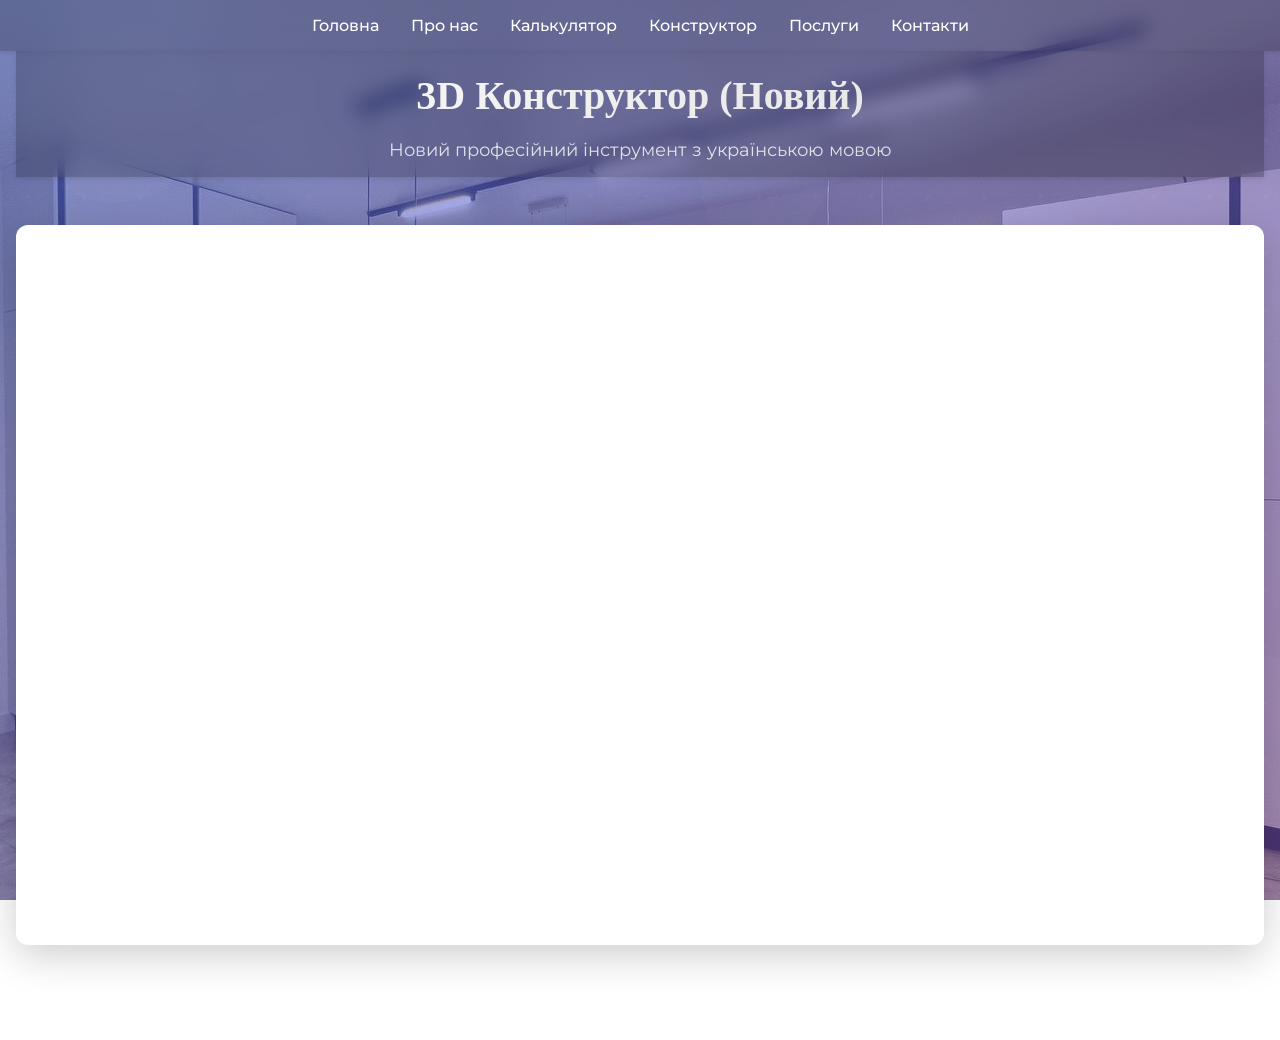
<file: constructor-v2.html>
<!DOCTYPE html>
<html lang="uk">

<head>
    <meta charset="UTF-8">
    <meta name="viewport" content="width=device-width, initial-scale=1.0">
    <title>3D Конструктор V2</title>
    <link rel="stylesheet" href="css/style.css?v=3.7">
    <link rel="stylesheet" href="https://cdnjs.cloudflare.com/ajax/libs/font-awesome/6.4.0/css/all.min.css">
    <link href="https://fonts.googleapis.com/css2?family=Montserrat:wght@400;500;600;700&display=swap" rel="stylesheet">
    <style>
        /* Ensure the iframe container takes most of the height */
        .constructor-section {
            padding: 1rem 0;
            margin-bottom: 0;
            position: relative;
            /* Needed for the absolute mask */
        }

        .constructor-iframe {
            height: 80vh;
            /* Adjust if needed */
        }
    </style>
</head>

<body class="calc-body constructor-body">
    <header>
        <nav>
            <button class="mobile-menu-toggle" aria-label="Відкрити меню" onclick="toggleMobileMenu(event)">
                <i class="fa-solid fa-bars"></i>
            </button>
            <ul class="nav-links">
                <li><a href="index.html">Головна</a></li>
                <li><a href="about.html" id="aboutMeLink">Про нас</a></li>
                <li><a href="calculator.html">Калькулятор</a></li>
                <!-- <li><a href="constructor.html" target="_blank">Конструктор (v1)</a></li> -->
                <li><a href="constructor-v2.html" target="_blank">Конструктор</a></li>
                <li><a href="services.html">Послуги</a></li>
                <li>
                    <a href="#" id="contactsBtn">Контакти</a>
                    <div class="dropdown-menu">
                        <div class="contact-info">
                            <p>📞 <a href="tel:+380939261637">+38 093 926 16 37</a></p>
                            <p>✉️ <a href="mailto:temnyj83@gmail.com">temnyj83@gmail.com</a></p>
                            <div class="service-area-dropdown">
                                <span>📍</span> Київ та Київська область
                            </div>
                        </div>
                        <div class="social-links">
                            <a href="#" class="social-icon viber" aria-label="Viber" title="Viber"><i
                                    class="fa-brands fa-viber"></i></a>
                            <a href="#" class="social-icon telegram" aria-label="Telegram" title="Telegram"><i
                                    class="fa-brands fa-telegram"></i></a>
                            <a href="#" class="social-icon whatsapp" aria-label="WhatsApp" title="WhatsApp"><i
                                    class="fa-brands fa-whatsapp"></i></a>
                            <a href="#" class="social-icon instagram" aria-label="Instagram" title="Instagram"><i
                                    class="fa-brands fa-instagram"></i></a>
                            <a href="#" class="social-icon facebook" aria-label="Facebook" title="Facebook"><i
                                    class="fa-brands fa-facebook"></i></a>
                            <a href="#" class="social-icon tiktok" aria-label="TikTok" title="TikTok"><i
                                    class="fa-brands fa-tiktok"></i></a>
                        </div>
                    </div>
                </li>
            </ul>
        </nav>
    </header>


    <div class="constructor-container">
        <header class="constructor-header">
            <h1>3D Конструктор (Новий)</h1>
            <p>Новий професійний інструмент з українською мовою</p>
        </header>

        <div class="constructor-section" id="constructorSection">
            <iframe src="https://planplace.kz/clients/12729646/?" class="constructor-iframe" title="3D Constructor V2"
                allowfullscreen>
            </iframe>
        </div>

        <div
            style="text-align: center; margin-top: 1rem; color: rgba(255,255,255,0.6); font-size: 0.9rem; padding-bottom: 2rem;">
            <p>Завантаження може тривати кілька секунд. Спробуйте нові можливості проектування.</p>
        </div>
    </div>
    <script>
        // Hide/Show Header on Scroll
        let lastScrollTop = 0;
        const calcHeader = document.querySelector('header');
        window.addEventListener('scroll', () => {
            let scrollTop = window.pageYOffset || document.documentElement.scrollTop;
            if (scrollTop > lastScrollTop && scrollTop > 50) {
                // Scroll Down
                if (calcHeader) calcHeader.classList.add('nav-up');
            } else {
                // Scroll Up
                if (calcHeader) calcHeader.classList.remove('nav-up');
            }
            lastScrollTop = scrollTop <= 0 ? 0 : scrollTop;
        }, { passive: true });
    </script>
    <script src="js/script.js?v=2"></script>
</body>

</html>
</file>
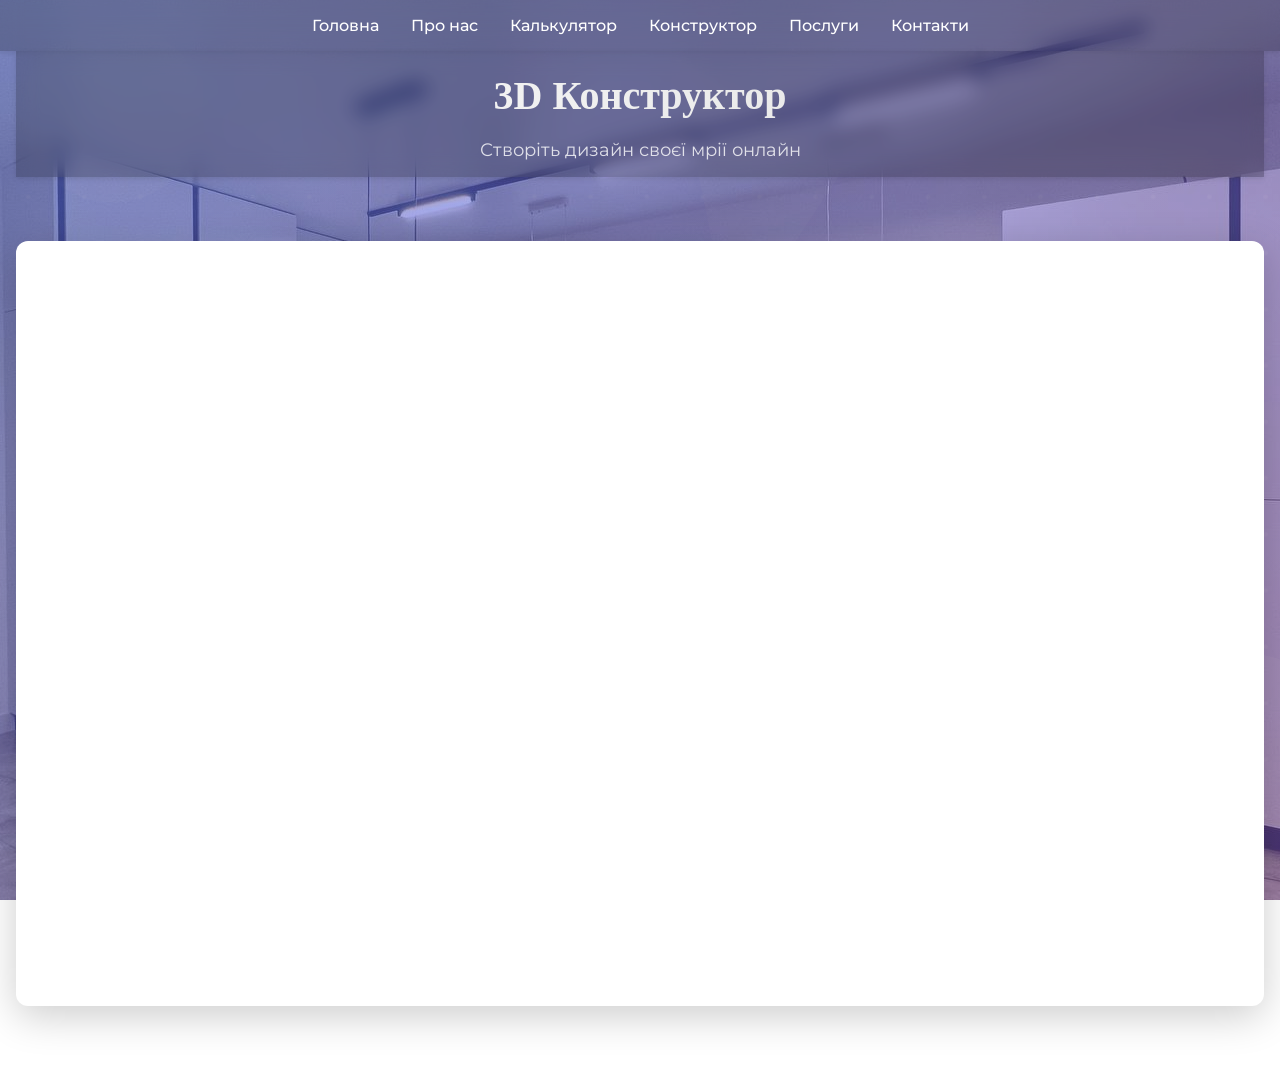
<file: constructor.html>
<!DOCTYPE html>
<html lang="uk">

<head>
    <meta charset="UTF-8">
    <meta name="viewport" content="width=device-width, initial-scale=1.0">
    <title>3D Конструктор Меблів</title>
    <link rel="stylesheet" href="css/style.css?v=3.6">
    <link rel="stylesheet" href="https://cdnjs.cloudflare.com/ajax/libs/font-awesome/6.4.0/css/all.min.css">
    <link href="https://fonts.googleapis.com/css2?family=Montserrat:wght@400;500;600;700&display=swap" rel="stylesheet">
    <style>
        /* Specific overrides if needed, but using style.css mostly */
    </style>
</head>

<body class="calc-body constructor-body">
    <header>
        <nav>
            <button class="mobile-menu-toggle" aria-label="Відкрити меню" onclick="toggleMobileMenu(event)">
                <i class="fa-solid fa-bars"></i>
            </button>
            <ul class="nav-links">
                <li><a href="index.html">Головна</a></li>
                <li><a href="about.html" id="aboutMeLink">Про нас</a></li>
                <li><a href="calculator.html">Калькулятор</a></li>
                <!-- <li><a href="constructor.html" target="_blank">Конструктор (v1)</a></li> -->
                <li><a href="constructor-v2.html" target="_blank">Конструктор</a></li>
                <li><a href="services.html">Послуги</a></li>
                <li>
                    <a href="#" id="contactsBtn">Контакти</a>
                    <div class="dropdown-menu">
                        <div class="contact-info">
                            <p>📞 <a href="tel:+380939261637">+38 093 926 16 37</a></p>
                            <p>✉️ <a href="mailto:temnyj83@gmail.com">temnyj83@gmail.com</a></p>
                            <div class="service-area-dropdown">
                                <span>📍</span> Київ та Київська область
                            </div>
                        </div>
                        <div class="social-links">
                            <a href="#" class="social-icon viber" aria-label="Viber" title="Viber"><i
                                    class="fa-brands fa-viber"></i></a>
                            <a href="#" class="social-icon telegram" aria-label="Telegram" title="Telegram"><i
                                    class="fa-brands fa-telegram"></i></a>
                            <a href="#" class="social-icon whatsapp" aria-label="WhatsApp" title="WhatsApp"><i
                                    class="fa-brands fa-whatsapp"></i></a>
                            <a href="#" class="social-icon instagram" aria-label="Instagram" title="Instagram"><i
                                    class="fa-brands fa-instagram"></i></a>
                            <a href="#" class="social-icon facebook" aria-label="Facebook" title="Facebook"><i
                                    class="fa-brands fa-facebook"></i></a>
                            <a href="#" class="social-icon tiktok" aria-label="TikTok" title="TikTok"><i
                                    class="fa-brands fa-tiktok"></i></a>
                        </div>
                    </div>
                </li>
            </ul>
        </nav>
    </header>


    <div class="constructor-container">
        <header class="constructor-header">
            <h1>3D Конструктор</h1>
            <p>Створіть дизайн своєї мрії онлайн</p>
        </header>

        <div class="constructor-section">
            <iframe
                src="https://constructor.prodboard.com/SR_3f9652cfc7394415b3aa32d60ecb44f5/9S4J/?lang=uk&language=uk&lng=uk&locale=uk"
                class="constructor-iframe" title="3D Constructor" allowfullscreen>
            </iframe>
        </div>

        <div style="text-align: center; margin-top: 1rem; color: rgba(255,255,255,0.6); font-size: 0.9rem;">
            <p>Завантаження конструктора може зайняти деякий час.</p>
        </div>
    </div>
    <script>
        // Hide/Show Header on Scroll
        let lastScrollTop = 0;
        const calcHeader = document.querySelector('header');
        window.addEventListener('scroll', () => {
            let scrollTop = window.pageYOffset || document.documentElement.scrollTop;
            if (scrollTop > lastScrollTop && scrollTop > 50) {
                // Scroll Down
                calcHeader.classList.add('nav-up');
            } else {
                // Scroll Up
                calcHeader.classList.remove('nav-up');
            }
            lastScrollTop = scrollTop <= 0 ? 0 : scrollTop;
        }, { passive: true });
    </script>
    <script src="js/script.js?v=2"></script>
</body>

</html>
</file>
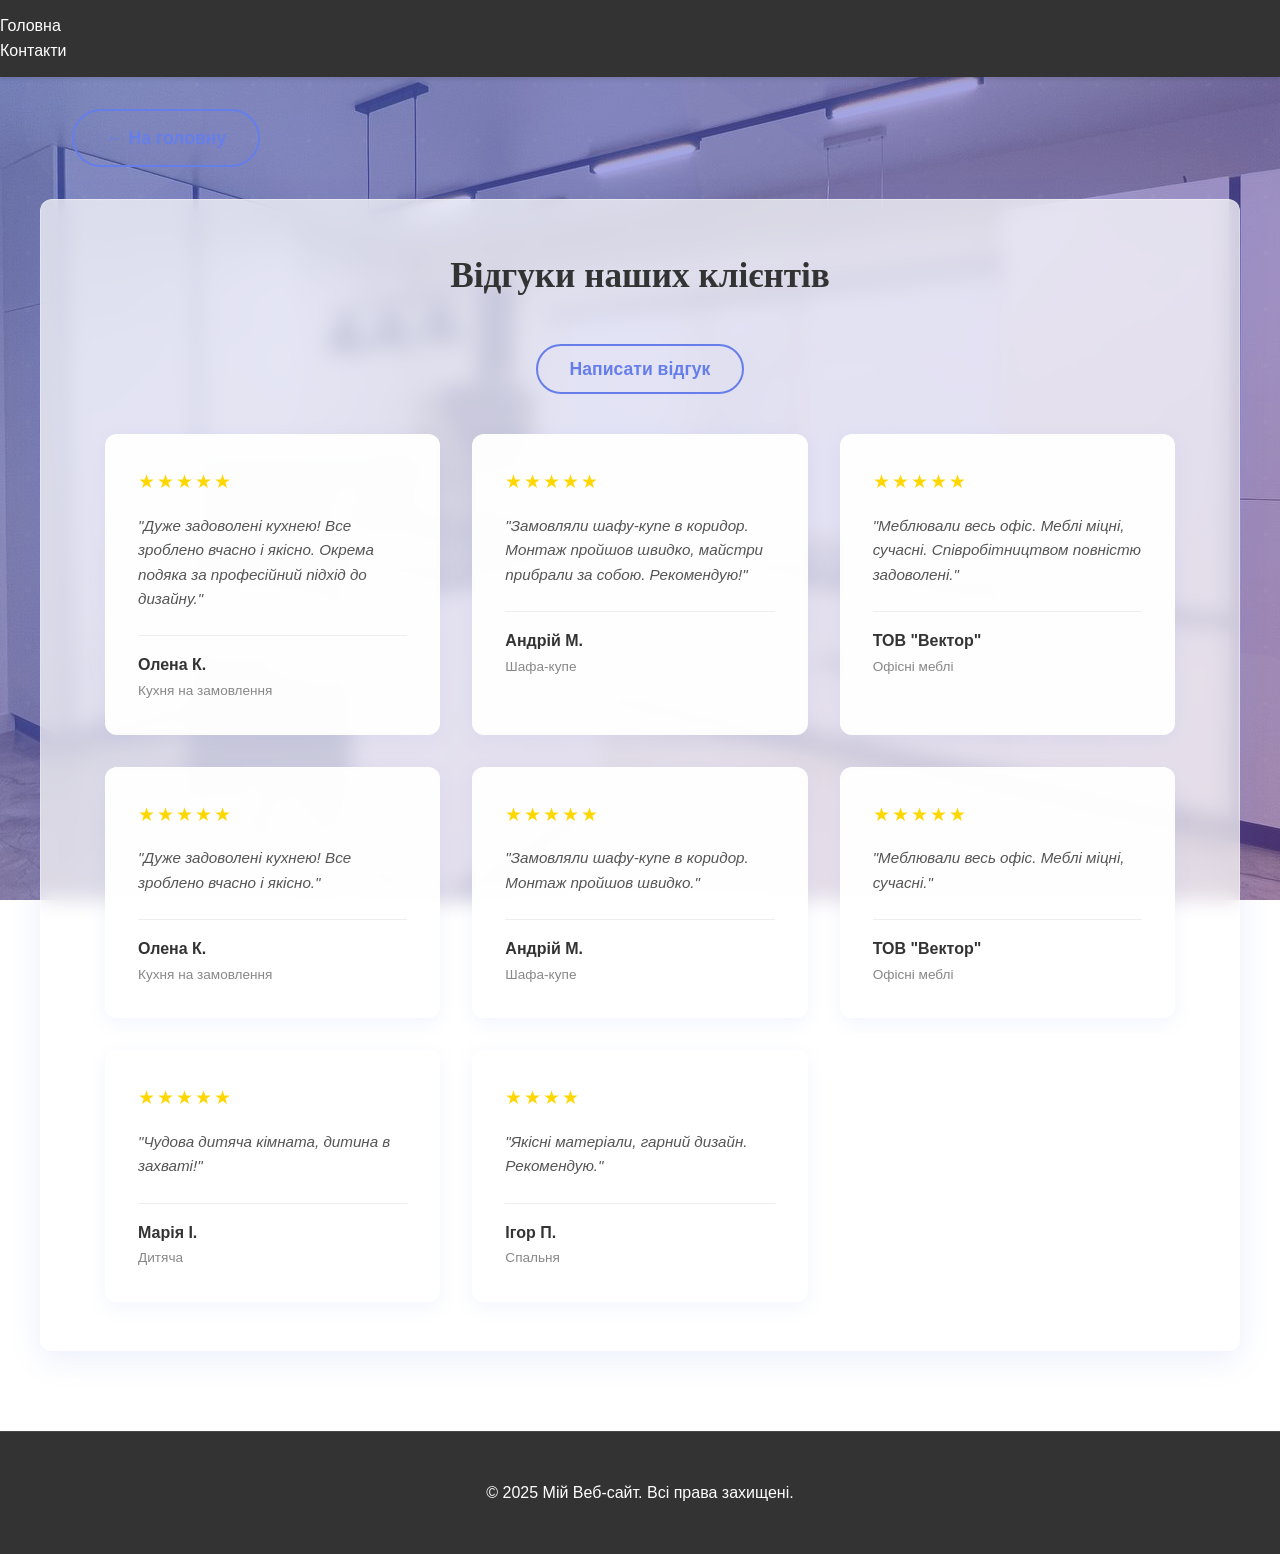
<file: reviews.html>
<!DOCTYPE html>
<html lang="uk">

<head>
    <meta charset="UTF-8">
    <meta name="viewport" content="width=device-width, initial-scale=1.0">
    <title>Відгуки - Мій Веб-сайт</title>
    <link rel="stylesheet" href="css/style.css?v=2.0">
</head>

<body>
    <header>
        <nav>
            <ul>
                <li><a href="index.html">Головна</a></li>
                <li><a href="index.html#contactFormSection">Контакти</a></li>
            </ul>
        </nav>
    </header>

    <main>
        <div class="container" style="margin-top: 2rem; margin-bottom: 1rem;">
            <a href="index.html" class="cta-button secondary" style="text-decoration: none;">&larr; На головну</a>
        </div>

        <section class="reviews-section">
            <div class="container">
                <div class="reviews-header" style="text-align: center; margin-bottom: 2.5rem;">
                    <h2>Відгуки наших клієнтів</h2>
                    <button id="addReviewBtn" class="cta-button secondary">Написати відгук</button>
                </div>
                <div class="reviews-grid" id="reviewsGrid">
                    <!-- Static reviews will be loaded by JS if not present, or we can keep them here for SEO/Structure -->
                    <!-- Review 1 -->
                    <div class="review-card">
                        <div class="stars" style="color: #FFD700;">★★★★★</div>
                        <p class="review-text">"Дуже задоволені кухнею! Все зроблено вчасно і якісно. Окрема подяка за
                            професійний підхід до дизайну."</p>
                        <div class="reviewer-info">
                            <span class="reviewer-name">Олена К.</span>
                            <span class="reviewer-type">Кухня на замовлення</span>
                        </div>
                    </div>
                    <!-- Review 2 -->
                    <div class="review-card">
                        <div class="stars" style="color: #FFD700;">★★★★★</div>
                        <p class="review-text">"Замовляли шафу-купе в коридор. Монтаж пройшов швидко, майстри прибрали
                            за собою. Рекомендую!"</p>
                        <div class="reviewer-info">
                            <span class="reviewer-name">Андрій М.</span>
                            <span class="reviewer-type">Шафа-купе</span>
                        </div>
                    </div>
                    <!-- Review 3 -->
                    <div class="review-card">
                        <div class="stars" style="color: #FFD700;">★★★★★</div>
                        <p class="review-text">"Меблювали весь офіс. Меблі міцні, сучасні. Співробітництвом повністю
                            задоволені."</p>
                        <div class="reviewer-info">
                            <span class="reviewer-name">ТОВ "Вектор"</span>
                            <span class="reviewer-type">Офісні меблі</span>
                        </div>
                    </div>
                </div>
            </div>
        </section>

        <!-- Review Modal -->
        <div id="reviewModal" class="modal">
            <div class="modal-overlay"></div>
            <div class="modal-content">
                <button class="modal-close">&times;</button>
                <h2>Написати відгук</h2>
                <form id="reviewForm" class="contact-form">
                    <div class="form-group">
                        <input type="text" name="reviewName" placeholder="Ваше ім'я" required>
                    </div>
                    <div class="form-group">
                        <input type="text" name="reviewService" placeholder="Що замовляли? (напр. Кухня)" required>
                    </div>
                    <div class="form-group">
                        <p style="margin-bottom: 0.5rem; color: #666;">Ваша оцінка:</p>
                        <div class="star-rating">
                            <span data-value="1">★</span>
                            <span data-value="2">★</span>
                            <span data-value="3">★</span>
                            <span data-value="4">★</span>
                            <span data-value="5">★</span>
                        </div>
                        <input type="hidden" name="reviewRating" id="reviewRatingInput" value="5">
                    </div>
                    <div class="form-group">
                        <textarea name="reviewText" placeholder="Текст відгуку" required></textarea>
                    </div>
                    <div class="form-group">
                        <label for="reviewPhoto"
                            style="display: block; margin-bottom: 5px; color: #666; font-size: 0.9rem;">Додати фото
                            (необов'язково):</label>
                        <input type="file" id="reviewPhoto" name="reviewPhoto" accept="image/*"
                            style="padding: 0.5rem 0;">
                    </div>
                    <button type="submit" class="cta-button">Опублікувати</button>
                </form>
            </div>
        </div>

    </main>

    <footer>
        <p>&copy; 2025 Мій Веб-сайт. Всі права захищені.</p>
    </footer>

    <script src="js/script.js"></script>
</body>

</html>
</file>
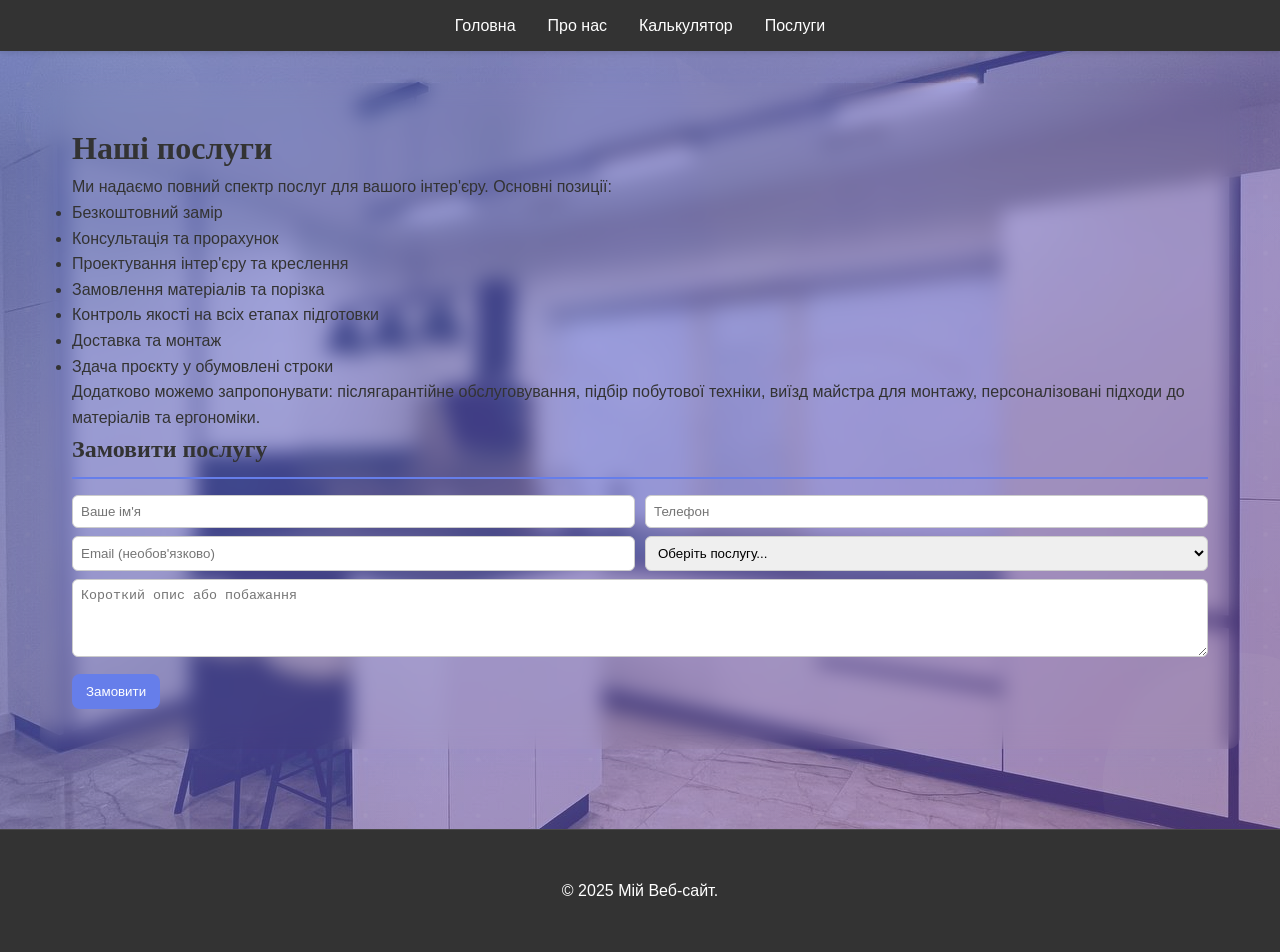
<file: services.html>
<!DOCTYPE html>
<html lang="uk">

<head>
    <meta charset="UTF-8">
    <meta name="viewport" content="width=device-width, initial-scale=1.0">
    <title>Послуги — Мій Веб-сайт</title>
    <link rel="stylesheet" href="css/style.css?v=2.7">
</head>

<body>
    <header>
        <nav>
            <ul class="nav-links">
                <li><a href="index.html">Головна</a></li>
                <li><a href="about.html" target="_blank">Про нас</a></li>
                <li><a href="calculator.html" target="_blank">Калькулятор</a></li>
                <li><a href="services.html" aria-current="page">Послуги</a></li>
            </ul>
        </nav>
    </header>

    <main class="container content" style="margin-top:2rem;">
        <h1>Наші послуги</h1>
        <p>Ми надаємо повний спектр послуг для вашого інтер'єру. Основні позиції:</p>
        <ul>
            <li>Безкоштовний замір</li>
            <li>Консультація та прорахунок</li>
            <li>Проектування інтер'єру та креслення</li>
            <li>Замовлення матеріалів та порізка</li>
            <li>Контроль якості на всіх етапах підготовки</li>
            <li>Доставка та монтаж</li>
            <li>Здача проєкту у обумовлені строки</li>
        </ul>

        <p>Додатково можемо запропонувати: післягарантійне обслуговування, підбір побутової техніки, виїзд майстра для монтажу, персоналізовані підходи до матеріалів та ергономіки.</p>

        <h2>Замовити послугу</h2>
        <form id="serviceOrderForm" action="https://formsubmit.co/temnyj83@gmail.com" method="POST">
            <input type="hidden" name="_subject" value="Нова заявка на послугу з сайту меблів">
            <input type="hidden" name="_captcha" value="false">
            <input type="hidden" name="_next" id="formNext" value="">
            <div style="display:flex;gap:10px;flex-wrap:wrap;">
                <input type="text" name="name" id="orderName" placeholder="Ваше ім'я" required
                    style="flex:1;min-width:200px;padding:8px;border:1px solid #ccc;border-radius:6px;">
                <input type="tel" name="phone" id="orderPhone" placeholder="Телефон" required
                    style="flex:1;min-width:200px;padding:8px;border:1px solid #ccc;border-radius:6px;">
            </div>
            <div style="margin-top:8px;display:flex;gap:10px;flex-wrap:wrap;">
                <input type="email" name="email" id="orderEmail" placeholder="Email (необов'язково)"
                    style="flex:1;min-width:200px;padding:8px;border:1px solid #ccc;border-radius:6px;">
                <select name="service" id="orderService" required
                    style="flex:1;min-width:200px;padding:8px;border:1px solid #ccc;border-radius:6px;">
                    <option value="">Оберіть послугу...</option>
                    <option value="zamir">Безкоштовний замір</option>
                    <option value="konsultacia">Консультація і прорахунок</option>
                    <option value="proektuvannia">Проектування</option>
                    <option value="materialy">Замовлення матеріалів і порізка</option>
                    <option value="montazh">Доставка та монтаж</option>
                    <option value="povnij_paket">Повний пакет (всі етапи)</option>
                </select>
            </div>
            <div style="margin-top:8px;">
                <textarea name="message" id="orderMessage" placeholder="Короткий опис або побажання" rows="4"
                    style="width:100%;padding:8px;border:1px solid #ccc;border-radius:6px;"></textarea>
            </div>
            <div style="margin-top:10px;display:flex;gap:10px;align-items:center;">
                <button type="submit" style="background:#667eea;color:#fff;border:none;padding:10px 14px;border-radius:8px;cursor:pointer;">Замовити</button>
            </div>
        </form>
        <script>
            document.getElementById('formNext').value = window.location.origin + window.location.pathname + '?sent=1';

            const urlParams = new URLSearchParams(window.location.search);
            if (urlParams.get('sent') === '1') {
                const msg = document.createElement('p');
                msg.style.cssText = 'color:green;font-weight:600;margin-top:12px;';
                msg.textContent = 'Дякуємо! Ваш запит надіслано. Ми зв\'яжемося з вами найближчим часом.';
                document.getElementById('serviceOrderForm').after(msg);
            }
        </script>

    </main>

    <footer>
        <p>&copy; 2025 Мій Веб-сайт.</p>
    </footer>

    <script src="js/script.js"></script>
</body>

</html>
</file>
<file: css/style.css>
﻿/* Карусель виробників */
.manufacturer-carousel {
    display: flex;
    justify-content: center;
    align-items: center;
    position: relative;
    width: 100%;
    min-height: 400px;
    margin: 0 auto 2rem auto;
    overflow: visible;
}

.manufacturer-carousel .manufacturer-card {
    position: absolute;
    width: 360px;
    max-width: 90%;
    padding: 2rem;
    opacity: 0;
    transform: scale(0.85) translateX(200px);
    transition: all 0.8s cubic-bezier(0.34, 1.56, 0.64, 1);
    z-index: 1;
    box-shadow: 0 8px 30px rgba(102, 126, 234, 0.1);
    background: rgba(255, 255, 255, 0.85);
    border-radius: 14px;
    pointer-events: none;
}

.manufacturer-carousel .manufacturer-card.active {
    opacity: 1;
    transform: scale(1.05) translateX(0);
    z-index: 2;
    box-shadow: 0 20px 50px rgba(102, 126, 234, 0.2);
    pointer-events: auto;
}

.manufacturer-carousel .manufacturer-card.prev {
    opacity: 0;
    transform: scale(0.85) translateX(-200px);
}

.manufacturer-carousel .manufacturer-logo {
    max-width: 130px;
    max-height: 90px;
    margin-bottom: 1.5rem;
    transition: all 0.4s ease;
}

.manufacturer-carousel .manufacturer-card.active .manufacturer-logo {
    transform: scale(1.15) rotate(2deg);
}

.manufacturer-carousel .brand-name {
    font-size: 1.6rem;
    color: #333;
    margin-bottom: 1rem;
    transition: color 0.3s ease;
}

.manufacturer-carousel .manufacturer-card.active .brand-name {
    color: #667eea;
}

.manufacturer-carousel .manufacturer-card p {
    font-size: 1.05rem;
    color: #555;
    line-height: 1.7;
    margin-bottom: 1.5rem;
    min-height: 50px;
}

.manufacturer-carousel .manufacturer-card a {
    font-size: 1rem;
    padding: 0.7rem 1.5rem;
    border: 2px solid #667eea;
    color: #667eea;
    text-decoration: none;
    border-radius: 25px;
    transition: all 0.3s ease;
    display: inline-block;
}

.manufacturer-carousel .manufacturer-card.active a:hover {
    background: linear-gradient(135deg, #667eea 0%, #764ba2 100%);
    color: #fff;
    transform: translateX(5px);
}

@media (max-width: 600px) {
    .manufacturer-carousel {
        min-height: 350px;
    }

    .manufacturer-carousel .manufacturer-card {
        width: 85vw;
        padding: 1.5rem;
    }
}

/* Основні стилі */
* {
    margin: 0;
    padding: 0;
    box-sizing: border-box;
}

/* Сплеш-екран */
.splash-screen {
    position: fixed;
    inset: 0;
    background: linear-gradient(135deg, #667eea 0%, #764ba2 100%);
    display: flex;
    align-items: center;
    justify-content: center;
    z-index: 10000;
    animation: splashFadeOut 0.8s ease-in-out 3.2s forwards;
}

.splash-content {
    text-align: center;
    color: white;
}

.splash-content h1 {
    font-size: 1.25rem;
    font-family: 'Arial', sans-serif;
    animation: textFadeInUp 1s ease-out forwards;
}

@keyframes textFadeInUp {
    from {
        opacity: 0;
        transform: translateY(30px);
    }

    to {
        opacity: 1;
        transform: translateY(0);
    }
}

@keyframes splashFadeOut {
    0% {
        opacity: 1;
    }

    90% {
        opacity: 1;
    }

    100% {
        opacity: 0;
        visibility: hidden;
    }
}

body {
    font-family: 'Montserrat', sans-serif;
    line-height: 1.6;
    color: #333;
    background-image: url('../images/photo_2024-12-22_16-24-29.jpg');
    background-attachment: fixed;
    background-size: cover;
    background-position: center;
    min-height: 100vh;
    position: relative;
    padding: 0;
    margin: 0;
}

h1,
h2,
h3,
.brand-name {
    font-family: 'Playfair Display', serif;
}

body::before {
    content: '';
    position: fixed;
    top: 0;
    left: 0;
    width: 100%;
    height: 100%;
    background: linear-gradient(135deg, rgba(102, 126, 234, 0.4) 0%, rgba(118, 75, 162, 0.4) 100%);
    background-attachment: fixed;
    pointer-events: none;
    z-index: -1;
}

body::after {
    content: '';
    position: fixed;
    top: 0;
    left: 0;
    width: 100%;
    height: 100%;
    background-image: url('../assets/background.svg');
    background-size: cover;
    background-attachment: fixed;
    opacity: 0.3;
    pointer-events: none;
    z-index: -1;
}

/* Заголовок і навігація */
header {
    background-color: #333;
    color: #fff;
    padding: 0.8rem 0;
    position: sticky;
    top: 0;
    z-index: 1000;
    box-shadow: 0 2px 5px rgba(0, 0, 0, 0.1);
    transition: all 0.3s ease;
}

.mobile-menu-toggle {
    display: none;
    background: transparent;
    border: none;
    color: #fff;
    font-size: 1.8rem;
    cursor: pointer;
    padding: 0.5rem 1.5rem;
}

nav ul.nav-links {
    list-style: none;
    display: flex;
    justify-content: center;
    gap: 2rem;
    transition: all 0.3s ease;
}

nav a {
    color: #fff;
    text-decoration: none;
    font-weight: 500;
    transition: all 0.3s ease;
    display: inline-block;
}

nav a:hover {
    color: #5a2f8b;
    transform: scale(1.5);
}

/* Основний контент */
main {
    max-width: 1200px;
    margin: 2rem auto;
    padding: 0;
}

/* Container to align hero and portfolio widths */
.container {
    max-width: 1200px;
    margin: 0 auto;
    padding: 0 2rem;
    box-sizing: border-box;
    position: relative;
    z-index: 2;
}

.container.content {
    background: transparent;
    backdrop-filter: blur(10px);
    -webkit-backdrop-filter: blur(10px);
    padding: 2.5rem 2rem;
    border-radius: 12px;
    box-shadow: 0 8px 32px rgba(102, 126, 234, 0.06);
    border: none;
}

.hero {
    text-align: center;
    background: linear-gradient(135deg, #667eea 0%, #764ba2 100%);
    color: white;
    padding: 4rem 2rem;
    border-radius: 8px;
    margin-bottom: 2rem;
}

.hero h1 {
    font-size: 1.25rem;
    margin-bottom: 1rem;
}

.hero p {
    font-size: 1.2rem;
}

.content {
    background: transparent;
    backdrop-filter: blur(10px);
    -webkit-backdrop-filter: blur(10px);
    padding: 2rem;
    border-radius: 12px;
    box-shadow: 0 8px 32px rgba(102, 126, 234, 0.06);
    border: none;
    max-width: 1200px;
    margin: 0 auto;
    position: relative;
    z-index: 2;
}

main#app-content {
    max-width: 1200px;
    margin: 2rem auto;
    padding: 0 1rem;
    position: relative;
    z-index: 2;
}

.content h2 {
    color: #333;
    margin-bottom: 1rem;
    border-bottom: 2px solid #667eea;
    padding-bottom: 0.5rem;
}

/* Портфоліо */
.portfolio {
    background: transparent;
    padding: 3rem 0;
    margin: 2rem auto;
    max-width: 1200px;
}

.portfolio .container {
    padding: 0;
    max-width: 100%;
}

.portfolio h2 {
    text-align: center;
    color: #fff;
    margin-bottom: 3rem;
    font-size: 1.25rem;
    text-shadow: 0 2px 8px rgba(0, 0, 0, 0.3);
}

.portfolio-grid {
    display: grid;
    grid-template-columns: repeat(2, 1fr);
    gap: 2rem;
}

.portfolio-item {
    position: relative;
    display: grid;
    grid-template-columns: 1fr 1fr;
    align-items: stretch;
    gap: 0;
    background: white;
    border-radius: 12px;
    overflow: hidden;
    box-shadow: 0 4px 20px rgba(0, 0, 0, 0.15);
    transition: transform 0.3s ease, box-shadow 0.3s ease;
    min-height: 350px;
}

.portfolio-item:nth-child(even) {
    grid-auto-flow: dense;
}

.portfolio-item:nth-child(even) .portfolio-text {
    grid-column: 2;
}

.portfolio-item:nth-child(even) .portfolio-image {
    grid-column: 1;
}

.portfolio-text {
    background-color: white;
    flex: 1;
    padding: 2.5rem;
    display: flex;
    flex-direction: column;
    justify-content: center;
    min-width: 50%;
    position: relative;
    z-index: 1;
    transition: opacity 0.8s cubic-bezier(0.34, 1.56, 0.64, 1), visibility 0.8s cubic-bezier(0.34, 1.56, 0.64, 1);
}

@media (hover: hover) {
    .portfolio-item:hover .portfolio-text {
        opacity: 0;
        visibility: hidden;
        pointer-events: none;
    }
}

.portfolio-text h3 {
    color: #667eea;
    font-size: 1.3rem;
    margin-bottom: 1rem;
    line-height: 1.4;
}

.portfolio-text p {
    color: #666;
    line-height: 1.7;
    font-size: 0.9rem;
}

.portfolio-image {
    position: relative;
    display: flex;
    align-items: center;
    justify-content: center;
    overflow: hidden;
    background: #f5f5f5;
    z-index: 0;
    transition: z-index 0s 0.8s, transform 0.8s cubic-bezier(0.34, 1.56, 0.64, 1);
}

@media (hover: hover) {
    .portfolio-item:hover {
        transform: translateY(-8px);
        box-shadow: 0 12px 35px rgba(0, 0, 0, 0.25);
    }

    .portfolio-item:hover .portfolio-image {
        position: absolute;
        top: 0;
        left: 0;
        width: 100%;
        height: 100%;
        z-index: 100;
        border-radius: 0;
        transform: none;

        animation: fadeInImage 0.6s ease-out;
    }
}

/* Crossfade animation */
@keyframes fadeInImage {
    0% {
        opacity: 0;
        filter: brightness(0.4);
    }

    100% {
        opacity: 1;
        filter: brightness(1);
    }
}

.placeholder-image {
    width: 100%;
    height: 100%;
    background: linear-gradient(135deg, #667eea 0%, #764ba2 100%);
    display: flex;
    align-items: center;
    justify-content: center;
    color: white;
    font-size: 1rem;
    font-weight: bold;
    text-shadow: 0 2px 4px rgba(0, 0, 0, 0.3);
    transition: transform 0.6s cubic-bezier(0.34, 1.56, 0.64, 1);
}

@media (hover: hover) {
    .portfolio-item:hover .placeholder-image {
        transform: scale(1.08);
    }
}

/* Portfolio images: improve non-hover quality and keep smooth hover */
.portfolio-img {
    display: block;
    width: 100%;
    height: 100%;
    object-fit: cover;
    object-position: center;
    transition: transform 0.8s cubic-bezier(0.22, 1, 0.36, 1), filter 0.6s ease;
    image-rendering: auto;
    backface-visibility: hidden;
    will-change: transform, filter;
    filter: none;
    transform: translateZ(0) scale(1);
}

@media (hover: hover) {
    .portfolio-item:hover .portfolio-img {
        transform: scale(1.06) rotate(0.5deg);
        filter: brightness(1.04) contrast(1.03);
    }
}

/* Адаптивний дизайн для портфоліо */
@media (max-width: 1024px) {
    .portfolio-grid {
        grid-template-columns: 1fr;
    }

    .portfolio h2 {
        font-size: 2rem;
    }
}


/* Модальне вікно контактів */
.modal {
    position: fixed;
    inset: 0;
    display: none;
    align-items: center;
    justify-content: center;
    z-index: 9999;
}

.modal.open {
    display: flex;
}

.modal-overlay {
    position: absolute;
    inset: 0;
    background: rgba(0, 0, 0, 0.5);
}

.modal-content {
    position: relative;
    /* use subtle glass look instead of solid white */
    background: rgba(255, 255, 255, 0.06);
    backdrop-filter: blur(15px);
    -webkit-backdrop-filter: blur(15px);
    padding: 1.5rem;
    border-radius: 12px;
    max-width: 420px;
    width: calc(100% - 2rem);
    box-shadow: 0 12px 40px rgba(102, 126, 234, 0.08);
    border: 1px solid rgba(255, 255, 255, 0.08);
    transform: translateY(-10px);
    animation: modalPop 180ms ease-out forwards;
}

.modal-close {
    position: absolute;
    top: 8px;
    right: 8px;
    border: none;
    background: transparent;
    font-size: 1.5rem;
    line-height: 1;
    cursor: pointer;
}

/* Manufacturer Modal */
.manufacturer-modal-content {
    background: #fff;
    max-width: 800px;
    width: 90%;
    padding: 2rem;
    border-radius: 12px;
    box-shadow: 0 12px 30px rgba(0, 0, 0, 0.2);
}

/* Ensure modal content sits above overlay and text is visible */
.manufacturer-modal-content {
    position: relative;
    z-index: 10001;
    color: #222;
}

.manufacturer-grid {
    display: grid;
    grid-template-columns: repeat(auto-fit, minmax(200px, 1fr));
    gap: 1.5rem;
    margin-top: 1rem;
}

.manufacturer-card {
    background: #f5f5f5;
    padding: 1rem;
    border-radius: 8px;
    text-align: center;
    box-shadow: 0 4px 12px rgba(0, 0, 0, 0.1);
}

.manufacturer-card .brand-name {
    font-weight: 600;
    margin-bottom: 0.5rem;
    color: #333;
}

.manufacturer-card a {
    color: #0066cc;
    text-decoration: underline;
    font-size: 0.9rem;
}

.manufacturer-logo {
    width: 50px;
    height: 50px;
    object-fit: contain;
    vertical-align: middle;
    margin-right: 10px;
    background-color: #fff;
    padding: 4px;
    border-radius: 4px;
}

@keyframes modalPop {
    from {
        opacity: 0;
        transform: translateY(-20px) scale(0.98);
    }

    to {
        opacity: 1;
        transform: translateY(0) scale(1);
    }
}

/* Підвал */
footer {
    background-color: #333;
    color: #fff;
    text-align: center;
    padding: 2rem;
    margin-top: 4rem;
}

footer p {
    margin: 0;
}


/* Gallery Modal Styles */
.gallery-overlay {
    position: fixed;
    inset: 0;
    background: rgba(0, 0, 0, 0.9);
    display: none;
    align-items: center;
    justify-content: center;
    z-index: 10000;
    overflow-y: auto;
}

.gallery-overlay.open {
    display: flex;
}

.gallery-container {
    width: 95vw;
    max-width: 1200px;
    max-height: 90vh;
    background: #111;
    padding: 20px;
    border-radius: 8px;
    color: #fff;
    overflow-y: auto;
    position: relative;
    box-shadow: 0 10px 30px rgba(0, 0, 0, 0.5);
}

.gallery-header {
    display: flex;
    justify-content: space-between;
    align-items: center;
    margin-bottom: 20px;
    padding-bottom: 10px;
    border-bottom: 1px solid #333;
}

.gallery-header h2 {
    margin: 0;
    font-size: 1.5rem;
    color: #fff;
}

.gallery-close {
    background: transparent;
    border: none;
    color: #fff;
    font-size: 2rem;
    cursor: pointer;
    line-height: 1;
}

.gallery-grid {
    display: grid;
    grid-template-columns: repeat(auto-fill, minmax(200px, 1fr));
    gap: 12px;
}

.gallery-grid .thumb {
    background: #222;
    border-radius: 8px;
    overflow: hidden;
    display: flex;
    align-items: center;
    justify-content: center;
    aspect-ratio: 1 / 1;
    cursor: pointer;
    transition: transform 0.2s;
}

.gallery-grid .thumb:hover {
    transform: scale(1.03);
}

.gallery-grid .thumb img,
.gallery-grid .thumb video {
    width: 100%;
    height: 100%;
    object-fit: cover;
    display: block;
}

/* Lightbox Styles */
.lightbox {
    position: fixed;
    inset: 0;
    display: none;
    align-items: center;
    justify-content: center;
    background: rgba(0, 0, 0, 0.95);
    z-index: 11000;
}

.lightbox.open {
    display: flex;
}

.lightbox-content {
    max-width: 95vw;
    max-height: 95vh;
    display: flex;
    align-items: center;
    justify-content: center;
}

.lightbox-content img,
.lightbox-content video {
    max-width: 100%;
    max-height: 95vh;
    object-fit: contain;
}

.close-light {
    position: fixed;
    top: 20px;
    right: 20px;
    background: #fff;
    color: #111;
    border-radius: 50%;
    width: 40px;
    height: 40px;
    display: flex;
    align-items: center;
    justify-content: center;
    cursor: pointer;
    font-weight: bold;
    font-size: 1.2rem;
    z-index: 11001;
    box-shadow: 0 2px 10px rgba(0, 0, 0, 0.3);
    transition: transform 0.2s;
}

.close-light:hover {
    transform: scale(1.1);
}

/* Lightbox Navigation Arrows */
.lightbox-nav {
    position: fixed;
    top: 50%;
    transform: translateY(-50%);
    background: rgba(255, 255, 255, 0.9);
    color: #111;
    border: none;
    border-radius: 50%;
    width: 50px;
    height: 50px;
    display: flex;
    align-items: center;
    justify-content: center;
    cursor: pointer;
    font-size: 2rem;
    font-weight: bold;
    z-index: 11001;
    box-shadow: 0 2px 15px rgba(0, 0, 0, 0.4);
    opacity: 0.8;
}

.lightbox-nav:hover {
    transform: translateY(-50%) scale(1.15);
    background: #fff;
    opacity: 1;
}

.lightbox-prev {
    left: 20px;
}

.lightbox-next {
    right: 20px;
}

.lightbox-nav:disabled {
    opacity: 0.3;
    cursor: not-allowed;
}

/* Simple styles for services order form inside modal */
.manufacturer-modal-content form input,
.manufacturer-modal-content form select,
.manufacturer-modal-content form textarea {
    font-family: inherit;
    font-size: 0.95rem;
}

.manufacturer-modal-content form button[type="submit"] {
    background: #667eea;
    color: #fff;
    border: none;
    padding: 10px 14px;
    border-radius: 8px;
    cursor: pointer;
}

.manufacturer-modal-content ul {
    margin-left: 1rem;
    margin-bottom: 0.8rem;
}

/* Lightbox fade-in animation for gallery navigation */
@keyframes lightboxFadeIn {
    0% {
        opacity: 0;
        filter: brightness(0.3);
        transform: scale(0.95);
    }

    100% {
        opacity: 1;
        filter: brightness(1);
        transform: scale(1);
    }
}

/* Dropdown Menu Styles */
nav ul li {
    position: relative;
}

.dropdown-menu {
    position: absolute;
    top: 100%;
    left: 50%;
    transform: translateX(-50%) translateY(10px);
    background: white;
    padding: 1.5rem;
    border-radius: 8px;
    box-shadow: 0 10px 30px rgba(0, 0, 0, 0.2);
    min-width: 250px;
    opacity: 0;
    visibility: hidden;
    transition: all 0.3s ease;
    z-index: 1000;
}

.dropdown-menu::before {
    content: '';
    position: absolute;
    top: -8px;
    left: 50%;
    transform: translateX(-50%);
    border-left: 8px solid transparent;
    border-right: 8px solid transparent;
    border-bottom: 8px solid white;
}

nav ul li:hover .dropdown-menu {
    opacity: 1;
    visibility: visible;
    transform: translateX(-50%) translateY(0);
}

.contact-info p {
    color: #333;
    margin-bottom: 0.8rem;
    font-size: 0.95rem;
    display: flex;
    align-items: center;
    gap: 10px;
}

.service-area-dropdown {
    border-top: 1px solid rgba(0, 0, 0, 0.08);
    margin-top: 0.4rem;
    padding-top: 0.55rem;
    display: flex;
    align-items: center;
    gap: 6px;
    font-size: 0.8rem;
    color: #999;
    font-weight: 500;
    letter-spacing: 0.01em;
}

.service-area-badge {
    display: inline-flex;
    align-items: center;
    gap: 8px;
    background: linear-gradient(135deg, #667eea 0%, #764ba2 100%);
    color: white;
    border-radius: 50px;
    padding: 0.45rem 1.1rem;
    font-size: 0.88rem;
    font-weight: 600;
    margin: 0.9rem auto 0.4rem;
    box-shadow: 0 3px 12px rgba(102, 126, 234, 0.35);
    letter-spacing: 0.01em;
}

/* Hero Section */
.hero {
    background: linear-gradient(135deg, #667eea 0%, #764ba2 100%);
    height: 100vh;
    display: flex;
    justify-content: center;
    align-items: center;
    text-align: center;
    color: white;
    padding: 0 20px;
}

.hero h1 {
    font-family: 'Marck Script', cursive;
    font-size: 2.5rem;
    margin-bottom: 20px;
    animation: fadeInDown 1s ease-out;
}

.hero p {
    font-family: 'Marck Script', cursive;
    font-size: 1.25rem;
    max-width: 900px;
    margin: 0 auto 20px;
    animation: fadeInUp 1s ease-out 0.5s;
    animation-fill-mode: backwards;
}

.hero .hero-subtitle {
    font-family: 'Marck Script', cursive;
    font-size: 1.75rem;
    animation: fadeInUp 1s ease-out 1s;
    animation-fill-mode: backwards;
}

.social-links {
    margin-top: 1rem;
    padding-top: 1rem;
    border-top: 1px solid #eee;
    display: flex;
    justify-content: center;
    align-items: center;
    gap: 12px;
    flex-wrap: wrap;
}

.social-icon {
    display: flex;
    align-items: center;
    justify-content: center;
    width: 40px;
    height: 40px;
    border-radius: 50%;
    color: #fff;
    transition: transform 0.2s ease, box-shadow 0.2s ease;
    text-decoration: none;
    background-color: #ddd;
    font-size: 20px;
    /* Controls FontAwesome icon size */
}

.social-icon:hover {
    transform: translateY(-3px) scale(1.1);
    box-shadow: 0 5px 15px rgba(0, 0, 0, 0.2);
    color: #fff;
}

.social-icon:hover {
    transform: translateY(-3px) scale(1.1);
    box-shadow: 0 5px 15px rgba(0, 0, 0, 0.2);
    color: #fff;
}

/* Brand Colors */
.social-icon.viber {
    background-color: #7360f2;
}

.social-icon.telegram {
    background-color: #24A1DE;
}

.social-icon.whatsapp {
    background-color: #25D366;
}

.social-icon.instagram {
    background: radial-gradient(circle at 30% 107%, #fdf497 0%, #fdf497 5%, #fd5949 45%, #d6249f 60%, #285AEB 90%);
}

.social-icon.facebook {
    background-color: #1877F2;
}

.social-icon.tiktok {
    background-color: #000000;
}

/* Hero Subtitle Styles */

.hero .hero-subtitle {
    font-family: 'Marck Script', cursive;
    font-size: 2.5rem;
    margin-top: 2rem;
    max-width: 1000px;
    margin-left: auto;
    margin-right: auto;
    line-height: 1.4;

    /* Visual distinction - Glassmorphism effect */
    background: rgba(255, 255, 255, 0.15);
    backdrop-filter: blur(5px);
    -webkit-backdrop-filter: blur(5px);
    padding: 2rem;
    border-radius: 15px;
    border: 1px solid rgba(255, 255, 255, 0.2);
    box-shadow: 0 4px 15px rgba(0, 0, 0, 0.1);

    color: #fff;
}

/* Stages of Cooperation Section */
.collaboration-steps {
    background-color: #fff;
    /* White block as requested */
    padding: 4rem 0;
    margin: 2rem 0;
    color: #333;
}

.collaboration-steps h2 {
    text-align: center;
    font-size: 2.5rem;
    margin-bottom: 3rem;
    color: #2c3e50;
    position: relative;
    padding-bottom: 15px;
}

.collaboration-steps h2::after {
    content: '';
    position: absolute;
    bottom: 0;
    left: 50%;
    transform: translateX(-50%);
    width: 80px;
    height: 4px;
    background: linear-gradient(135deg, #667eea 0%, #764ba2 100%);
    border-radius: 2px;
}

.steps-timeline {
    display: flex;
    justify-content: space-between;
    align-items: flex-start;
    flex-wrap: wrap;
    position: relative;
    gap: 1.5rem;
    max-width: 1200px;
    margin: 0 auto;
}

/* Connecting line for desktop */
.steps-timeline::before {
    content: '';
    position: absolute;
    top: 40px;
    left: 50px;
    right: 50px;
    height: 3px;
    background: #e0e0e0;
    z-index: 1;
}

.step-item {
    flex: 1;
    min-width: 140px;
    text-align: center;
    position: relative;
    z-index: 2;
}

.step-icon {
    width: 80px;
    height: 80px;
    background: #fff;
    border: 3px solid #667eea;
    border-radius: 50%;
    margin: 0 auto 1.5rem;
    display: flex;
    align-items: center;
    justify-content: center;
    font-size: 2.5rem;
    color: #333;
    transition: all 0.3s ease;
    box-shadow: 0 5px 15px rgba(0, 0, 0, 0.1);
}

.step-item:hover .step-icon {
    transform: scale(1.1);
    background: linear-gradient(135deg, #667eea 0%, #764ba2 100%);
    border-color: transparent;
    color: #fff;
    box-shadow: 0 8px 25px rgba(102, 126, 234, 0.4);
}

.step-item h3 {
    font-size: 1.1rem;
    margin-bottom: 0.8rem;
    color: #333;
    font-weight: bold;
}

.step-item p {
    font-size: 0.9rem;
    color: #666;
    line-height: 1.5;
    padding: 0 5px;
}

.step-icon-mobile-arrow {
    display: none;
}

/* Responsive adjustments */
@media (max-width: 900px) {
    .steps-timeline::before {
        display: none;
        /* Remove horizontal line on tablet */
    }

    .steps-timeline {
        justify-content: center;
        gap: 2rem;
    }

    .step-item {
        flex: 0 0 45%;
        min-width: 200px;
    }
}

@media (max-width: 600px) {
    .steps-timeline {
        flex-direction: column;
        align-items: center;
    }

    .step-item {
        width: 100%;
        max-width: 300px;
        margin-bottom: 2rem;
        display: flex;
        flex-direction: column;
        align-items: center;
    }

    .step-icon {
        margin-bottom: 1rem;
    }
}

/* Leave a Request Section */
.request-section {
    background: linear-gradient(135deg, #f8f9fa 0%, #e9ecef 100%);
    padding: 5rem 0;
    margin-top: 2rem;
    text-align: center;
}

.request-content {
    max-width: 600px;
    margin: 0 auto;
    background: #fff;
    padding: 3rem;
    border-radius: 12px;
    box-shadow: 0 10px 30px rgba(0, 0, 0, 0.1);
}

.request-content h2 {
    font-size: 2rem;
    color: #333;
    margin-bottom: 1rem;
}

.request-content p {
    color: #666;
    margin-bottom: 2rem;
}

.contact-form .form-group {
    margin-bottom: 1.5rem;
}

.contact-form input,
.contact-form textarea {
    width: 100%;
    padding: 1rem;
    border: 1px solid #ddd;
    border-radius: 8px;
    font-size: 1rem;
    transition: all 0.3s ease;
    font-family: inherit;
}

.contact-form input:focus,
.contact-form textarea:focus {
    outline: none;
    border-color: #667eea;
    box-shadow: 0 0 0 3px rgba(102, 126, 234, 0.2);
}

.contact-form textarea {
    resize: vertical;
    min-height: 120px;
}

.cta-button {
    background: linear-gradient(135deg, #667eea 0%, #764ba2 100%);
    color: #fff;
    border: none;
    padding: 1rem 2.5rem;
    font-size: 1.1rem;
    font-weight: bold;
    border-radius: 50px;
    cursor: pointer;
    transition: transform 0.3s ease, box-shadow 0.3s ease;
    box-shadow: 0 4px 15px rgba(118, 75, 162, 0.4);
    display: inline-block;
}

.cta-button:hover {
    transform: translateY(-2px);
    box-shadow: 0 6px 20px rgba(118, 75, 162, 0.6);
}

.cta-button:active {
    transform: translateY(1px);
}

/* Reviews Section */
.reviews-section {
    padding: 3rem 2rem;
    margin: 2rem auto;
    max-width: 1200px;
    background: rgba(255, 255, 255, 0.72);
    backdrop-filter: blur(10px);
    -webkit-backdrop-filter: blur(10px);
    border-radius: 12px;
    box-shadow: 0 8px 32px rgba(102, 126, 234, 0.12);
    border: 1px solid rgba(255, 255, 255, 0.3);
    position: relative;
    z-index: 2;
}

.reviews-section h2 {
    text-align: center;
    font-size: 2.2rem;
    margin-bottom: 2.5rem;
    color: #333;
}

.reviews-grid {
    display: grid;
    grid-template-columns: repeat(auto-fit, minmax(300px, 1fr));
    gap: 2rem;
}

.review-card {
    background: rgba(255, 255, 255, 0.9);
    padding: 2rem;
    border-radius: 12px;
    box-shadow: 0 5px 20px rgba(102, 126, 234, 0.08);
    transition: transform 0.3s ease, box-shadow 0.3s ease;
    border: 1px solid rgba(255, 255, 255, 0.4);
    backdrop-filter: blur(5px);
}

.review-card:hover {
    transform: translateY(-5px);
    box-shadow: 0 15px 35px rgba(102, 126, 234, 0.15);
}

.stars {
    color: #f1c40f;
    font-size: 1.2rem;
    margin-bottom: 1rem;
    letter-spacing: 2px;
}

.review-text {
    color: #555;
    font-size: 0.95rem;
    line-height: 1.6;
    font-style: italic;
    margin-bottom: 1.5rem;
}

.reviewer-info {
    border-top: 1px solid #eee;
    padding-top: 1rem;
    display: flex;
    flex-direction: column;
}

.reviewer-name {
    font-weight: bold;
    color: #333;
    font-size: 1rem;
}

.reviewer-type {
    font-size: 0.85rem;
    color: #888;
    margin-top: 2px;
}

/* Secondary Button Style */
.cta-button.secondary {
    background: transparent;
    border: 2px solid #667eea;
    color: #667eea;
    padding: 0.8rem 2rem;
    box-shadow: none;
    margin-top: 0;
}

.cta-button.secondary:hover {
    background: #667eea;
    color: white;
    transform: translateY(-2px);
    box-shadow: 0 4px 15px rgba(102, 126, 234, 0.3);
}

/* Star Rating Interaction */
.star-rating {
    display: flex;
    gap: 5px;
    font-size: 2rem;
    color: #ccc;
    cursor: pointer;
    margin-bottom: 0.5rem;
}

.star-rating span {
    transition: color 0.2s;
}

.star-rating span:hover,
.star-rating span.active {
    color: #f1c40f;
}

/* Modal form specific */
#reviewModal .modal-content {
    text-align: left;
}

#reviewModal h2 {
    text-align: center;
    margin-bottom: 2rem;
}

.review-photo {
    width: 100%;
    height: 180px;
    object-fit: cover;
    border-radius: 8px;
    margin-bottom: 1rem;
    cursor: pointer;
    transition: transform 0.3s ease;
}

.review-photo:hover {

    transform: scale(1.02);
}

/* Reviews Carousel Styles */
.reviews-carousel-wrapper {
    position: relative;
    max-width: 1200px;
    margin: 0 auto;
    overflow: hidden;
    padding: 20px 40px;
    /* Space for arrows */
}

.reviews-track {
    display: flex;
    gap: 20px;
    transition: transform 0.5s ease-in-out;
    padding: 10px 0;
    scroll-behavior: smooth;
    overflow-x: auto;
    /* Allow native scroll but hide scrollbar if possible or rely on buttons */
    scrollbar-width: none;
    /* Firefox */
}

.reviews-track::-webkit-scrollbar {
    display: none;
    /* Chrome/Safari */
}

/* Ensure cards in carousel have fixed width to show 3 at a time */
.reviews-track .review-card {
    flex: 0 0 calc(33.333% - 14px);
    /* 3 items minus gap (gap is roughly 14px per item avg) */
    min-width: 300px;
    margin: 0;
}

.carousel-arrow {
    position: absolute;
    top: 50%;
    transform: translateY(-50%);
    background: #fff;
    border: 1px solid #ddd;
    width: 40px;
    height: 40px;
    border-radius: 50%;
    font-size: 1.2rem;
    cursor: pointer;
    z-index: 10;
    box-shadow: 0 2px 5px rgba(0, 0, 0, 0.1);
    transition: all 0.3s ease;
    display: flex;
    align-items: center;
    justify-content: center;
    color: #333;
}

.carousel-arrow:hover {
    background: #667eea;
    color: #fff;
    border-color: #667eea;
}

.carousel-prev {
    left: 0;
}

.carousel-next {
    right: 0;
}

/* Responsive adjustments for carousel */
@media (max-width: 1024px) {
    .reviews-track .review-card {
        flex: 0 0 calc(50% - 10px);
        /* 2 items */
    }
}

@media (max-width: 768px) {
    .reviews-track .review-card {
        flex: 0 0 100%;
        /* 1 item */
    }

    .reviews-carousel-wrapper {
        padding: 20px 0;
        /* Arrows might overlap or hide */
    }

    .carousel-arrow {
        width: 30px;
        height: 30px;
        font-size: 1rem;
        background: rgba(255, 255, 255, 0.8);
    }

    .carousel-prev {
        left: 5px;
    }

    .carousel-next {
        right: 5px;
    }
}

/* Enhanced Contact Modal Styles */
#contactsModal .modal-content {
    background-color: rgba(255, 255, 255, 0.95);
    backdrop-filter: blur(15px);
    -webkit-backdrop-filter: blur(15px);
    border: 1px solid rgba(255, 255, 255, 0.3);
    border-radius: 12px;
    padding: 2.5rem;
    box-shadow: 0 20px 60px rgba(102, 126, 234, 0.15);
    text-align: center;
    max-width: 450px;
    width: 90%;
    margin: auto;
    position: relative;
    border: 1px solid rgba(0, 0, 0, 0.05);
}


/* Manufacturer Modal Styles */
.manufacturer-modal-content {
    max-width: 800px !important;
    width: 95% !important;
    padding: 2rem;
    text-align: left;
}

.modal-intro {
    text-align: center;
    margin-bottom: 2rem;
    color: #555;
    font-size: 1.1rem;
}

/* Highlight effect when contact section is prefilled via calculator */
.request-section.highlight-contact {
    box-shadow: 0 10px 30px rgba(118, 75, 162, 0.12);
    border-radius: 12px;
    transition: box-shadow 0.2s ease, transform 0.2s ease;
    transform: translateY(-2px);
}
}

.manufacturer-grid {
    display: grid;
    grid-template-columns: repeat(auto-fill, minmax(220px, 1fr));
    gap: 20px;
}

.manufacturer-card {
    background: #fdfdfd;
    border: 1px solid #eee;
    border-radius: 8px;
    padding: 1.5rem;
    transition: transform 0.2s, box-shadow 0.2s;
    display: flex;
    flex-direction: column;
    height: 100%;
}

.manufacturer-card:hover {
    transform: translateY(-5px);
    box-shadow: 0 5px 15px rgba(0, 0, 0, 0.08);
    border-color: #ddd;
}

.brand-name {
    font-size: 1.4rem;
    font-weight: bold;
    color: #2c3e50;
    margin-bottom: 0.5rem;
    border-bottom: 2px solid #667eea;
    padding-bottom: 5px;
    display: inline-block;
    width: fit-content;
}

.manufacturer-card p {
    font-size: 0.9rem;
    color: #666;
    flex-grow: 1;
    margin-bottom: 1rem;
    line-height: 1.5;
}

.manufacturer-card a {
    color: #667eea;
    font-weight: 500;
    text-decoration: none;
    font-size: 0.9rem;
    align-self: flex-start;
}

.manufacturer-card a:hover {
    text-decoration: underline;
    color: #764ba2;
}

.disabled-link {
    color: #999 !important;
    pointer-events: none;
    text-decoration: none !important;
}

/* About Me Page Styles */
.about-intro {
    text-align: center;
    max-width: 800px;
    margin: 0 auto 3rem auto;
    padding: 2rem;
    background: #fff;
    border-radius: 12px;
    box-shadow: 0 5px 20px rgba(0, 0, 0, 0.05);
}

.about-intro h1 {
    font-size: 2.5rem;
    color: #333;
    margin-bottom: 1.5rem;
    font-family: 'Marck Script', cursive;
    background: linear-gradient(135deg, #667eea 0%, #764ba2 100%);
    background-clip: text;
    -webkit-background-clip: text;
    -webkit-text-fill-color: transparent;
}

.bio-text p {
    font-family: 'Marck Script', cursive;
    font-size: 1.5rem;
    /* Increased size for readability of cursive font */
    line-height: 1.8;
    color: #555;
    margin-bottom: 1rem;
}

.bio-text strong {
    color: #667eea;
}

/* --- Global Mobile Media Queries (at the end to override desktop styles) --- */
@media (max-width: 768px) {

    /* Header & Nav */
    .mobile-menu-toggle {
        display: block;
    }

    nav ul.nav-links {
        display: none;
        flex-direction: column;
        position: absolute;
        top: 100%;
        left: 0;
        width: 100%;
        background-color: #333;
        gap: 0;
        padding: 0;
        box-shadow: 0 5px 15px rgba(0, 0, 0, 0.2);
    }

    nav ul.nav-links.active {
        display: flex !important;
        z-index: 9999;
    }

    nav ul.nav-links li {
        width: 100%;
        border-top: 1px solid rgba(255, 255, 255, 0.1);
    }

    nav ul.nav-links a {
        display: block;
        padding: 1rem 1.5rem;
        width: 100%;
        font-size: 1.1rem;
    }

    nav a:hover {
        transform: none !important;
        background-color: rgba(255, 255, 255, 0.05);
    }

    /* Hero Section */
    .hero {
        height: auto !important;
        min-height: 60vh;
        padding: 80px 1rem 2rem 1rem !important;
        /* Minimal side padding */
        flex-direction: column;
        border-radius: 0 !important;
    }

    /* Container - Remove side padding for full width */
    .container {
        padding: 0 !important;
        max-width: 100% !important;
        width: 100% !important;
    }

    /* Portfolio - Edge to Edge */
    .portfolio {
        padding: 1.5rem 0 !important;
    }

    .portfolio-grid {
        grid-template-columns: 1fr;
        gap: 1.5rem;
        /* Space between cards, but no side gaps */
    }

    .portfolio-item {
        display: flex !important;
        flex-direction: column !important;
        min-height: auto;
        border-radius: 0 !important;
        /* Full width edge-to-edge */
        margin: 0 !important;
        width: 100% !important;
    }

    .portfolio-text {
        padding: 1.5rem !important;
        /* Vertical and readable side padding */
        width: 100%;
    }

    .portfolio-image {
        width: 100%;
        height: 280px;
        /* Strong visual presence */
        min-height: 280px;
    }

    .portfolio-img {
        object-position: center center;
    }

    /* Gallery Modal Mobile */
    .gallery-container {
        padding: 15px !important;
        max-height: 95vh;
        width: 100vw;
        border-radius: 0;
    }

    .gallery-header {
        margin-bottom: 12px !important;
        padding-bottom: 8px !important;
    }

    .gallery-header h2 {
        font-size: 1.1rem !important;
        line-height: 1.2;
    }

    .gallery-close {
        font-size: 1.5rem !important;
    }

    .gallery-grid {
        grid-template-columns: repeat(auto-fill, minmax(140px, 1fr)) !important;
        gap: 8px !important;
    }

    /* Collaboration Steps */
    .steps-timeline {
        flex-direction: column;
        align-items: center;
    }

    .step-item {
        width: 100%;
        max-width: 300px;
        margin-bottom: 2rem;
    }

    /* Footer */
    footer {
        padding: 2rem 1rem;
        margin-top: 2rem;
    }
}

/* Constructor Page Styles */
.constructor-section {
    padding: 2rem 0;
    min-height: 80vh;
}

.constructor-container {
    width: 100%;
    max-width: 1400px;
    margin: 0 auto;
    padding: 0 1rem;
}

.constructor-iframe {
    width: 100%;
    height: 85vh;
    border: none;
    border-radius: 12px;
    box-shadow: 0 10px 40px rgba(0, 0, 0, 0.2);
    background: #fff;
}

.constructor-header {
    text-align: center;
    margin-bottom: 2rem;
}

body.constructor-body .constructor-header h1 {
    font-size: 2.5rem;
    margin-bottom: 0.5rem;
    background: linear-gradient(to right, #fff, #ddd);
    -webkit-background-clip: text;
    background-clip: text;
    -webkit-text-fill-color: transparent;
}

body.constructor-body .constructor-header p {
    color: rgba(255, 255, 255, 0.8);
    font-size: 1.1rem;
}

/* Global Sticky Header Styles */
header {
    position: sticky;
    top: 0;
    z-index: 1000;
    transition: transform 0.3s ease, opacity 0.3s ease;
    width: 100%;
}

body.calc-body header {
    background: rgba(0, 0, 0, 0.2);
    backdrop-filter: blur(10px);
    -webkit-backdrop-filter: blur(10px);
}



header.nav-up {
    transform: translateY(-100%);
    opacity: 0;
    pointer-events: none;
}



/* --- Calculator SPA Styles --- */
.calc-container {
    position: relative;
    z-index: 1;
    max-width: 900px;
    width: 100%;
    margin: 2rem auto;
    background: rgba(255, 255, 255, 0.1);
    backdrop-filter: blur(15px);
    -webkit-backdrop-filter: blur(15px);
    border: 1px solid rgba(255, 255, 255, 0.2);
    border-radius: 20px;
    padding: 3rem;
    box-shadow: 0 20px 50px rgba(0, 0, 0, 0.3);
    animation: fadeIn 0.8s ease-out;
}

@keyframes fadeIn {
    from {
        opacity: 0;
        transform: translateY(20px);
    }

    to {
        opacity: 1;
        transform: translateY(0);
    }
}

/* Calculator specific header: ensure it scrolls with content and supports hide-on-scroll */
header.calc-header {
    /* Override global header sticky */
    position: static !important;
    top: auto !important;
    text-align: center;
    margin-bottom: 3rem;
    transition: transform 0.28s ease, opacity 0.28s ease;
    will-change: transform, opacity;
}

/* Hidden state applied on scroll */
header.calc-header.hidden-by-scroll {
    transform: translateY(-110%);
    opacity: 0;
    pointer-events: none;
}

.calc-header h1 {
    font-size: 2.5rem;
    margin-bottom: 0.5rem;
    font-weight: 700;
    color: #fff;
    text-shadow: 0 2px 4px rgba(0, 0, 0, 0.3);
}

.calc-header p {
    color: rgba(255, 255, 255, 0.9);
}

.calc-tabs {
    display: flex;
    justify-content: center;
    gap: 1rem;
    margin-bottom: 3rem;
}

.tab-btn {
    background: rgba(255, 255, 255, 0.1);
    border: 1px solid rgba(255, 255, 255, 0.2);
    color: #fff;
    padding: 1rem 2rem;
    border-radius: 12px;
    cursor: pointer;
    font-weight: 600;
    transition: all 0.3s ease;
    font-size: 1.1rem;
}

.tab-btn.active {
    background: #fff;
    color: #764ba2;
    box-shadow: 0 5px 15px rgba(0, 0, 0, 0.2);
}

.calc-section {
    display: none;
}

.calc-section.active {
    display: block;
    animation: slideIn 0.5s ease-out;
}

@keyframes slideIn {
    from {
        opacity: 0;
        transform: translateX(10px);
    }

    to {
        opacity: 1;
        transform: translateX(0);
    }
}

.form-grid {
    display: grid;
    grid-template-columns: repeat(auto-fit, minmax(280px, 1fr));
    gap: 2rem;
    margin-bottom: 2rem;
}

.form-group {
    display: flex;
    flex-direction: column;
    gap: 0.8rem;
}

.form-group label {
    font-weight: 500;
    font-size: 0.95rem;
    color: rgba(255, 255, 255, 0.9);
}

.form-group input,
.form-group select {
    background: rgba(255, 255, 255, 0.1);
    border: 1px solid rgba(255, 255, 255, 0.2);
    padding: 1rem;
    border-radius: 10px;
    color: #fff;
    font-size: 1rem;
}

.form-group select option {
    background: #764ba2;
    color: #fff;
}

.results-box {
    background: rgba(255, 255, 255, 0.1);
    border-radius: 15px;
    padding: 2rem;
    margin-top: 3rem;
    text-align: center;
    border: 1px dashed rgba(255, 255, 255, 0.2);
}

.total-price {
    font-size: 2.2rem;
    font-weight: 700;
    margin: 1rem 0;
    color: #fff;
}

.price-disclaimer {
    font-size: 0.85rem;
    color: rgba(255, 255, 255, 0.7);
}

.cta-calc {
    background: #fff;
    color: #764ba2;
    border: none;
    padding: 1.2rem 3rem;
    border-radius: 50px;
    font-weight: 700;
    font-size: 1.1rem;
    cursor: pointer;
    margin-top: 2rem;
    display: inline-block;
    text-decoration: none;
    transition: transform 0.3s;
}

.cta-calc:hover {
    transform: translateY(-3px);
    box-shadow: 0 10px 25px rgba(0, 0, 0, 0.3);
}

/* Shape Selector & Visuals */
.shape-selector {
    margin-bottom: 3rem;
}

.shape-selector h2 {
    color: #fff;
    margin-bottom: 0.5rem;
}

.shape-selector p {
    color: rgba(255, 255, 255, 0.8);
}

.shape-selection-wrapper {
    margin-bottom: 2rem;
}

.calc-select {
    width: 100%;
    padding: 1rem;
    border-radius: 8px;
    border: 1px solid rgba(255, 255, 255, 0.2);
    background: rgba(255, 255, 255, 0.1);
    color: #fff;
    font-size: 1.1rem;
    outline: none;
}

.calc-select option {
    background: #2c3e50;
    color: #fff;
}

.preview-container {
    width: 100%;
    max-width: 400px;
    aspect-ratio: 1/1;
    margin: 2rem auto;
    background: white;
    padding: 2rem;
    border: 3px solid #000;
    position: relative;
    box-shadow: 0 10px 30px rgba(0, 0, 0, 0.2);
}

.preview-svg {
    width: 100%;
    height: 100%;
    display: block;
}

.additional-options {
    margin: 1rem 0;
    padding: 1.2rem;
    background: rgba(255, 255, 255, 0.05);
    border-radius: 12px;
    border: 1px solid rgba(255, 255, 255, 0.1);
    display: flex;
    justify-content: center;
}

.toggle-group {
    display: flex;
    align-items: center;
    gap: 15px;
    cursor: pointer;
}

.custom-checkbox {
    width: 26px;
    height: 26px;
    border: 2px solid #ddd;
    border-radius: 6px;
    display: flex;
    align-items: center;
    justify-content: center;
    background: #fff;
}

#island-toggle:checked+.custom-checkbox {
    background: #ff5722;
    border-color: #ff5722;
}

#island-toggle:checked+.custom-checkbox::after {
    content: '✓';
    color: #fff;
}

.toggle-label {
    font-size: 1.1rem;
    font-weight: 600;
    color: #fff;
}

.dimension-inputs {
    display: flex;
    align-items: center;
    gap: 2rem;
    flex-wrap: wrap;
    margin-top: 2rem;
    padding: 1.5rem;
    background: rgba(255, 255, 255, 0.03);
    border-radius: 12px;
}

.dim-group {
    display: flex;
    align-items: center;
    gap: 10px;
}

.dim-group label {
    font-weight: 700;
    font-size: 1.1rem;
    color: #fff;
}

.dim-group input {
    width: 120px;
    background: #fff !important;
    color: #333 !important;
    padding: 0.8rem !important;
    border-radius: 4px !important;
}

.dim-unit {
    color: #fff;
}

.height-controls {
    margin-top: 2rem;
    padding: 1.5rem;
    background: rgba(255, 255, 255, 0.03);
    border-radius: 12px;
}

.height-group {
    margin-bottom: 1rem;
}

@media (max-width: 600px) {
    .calc-tabs {
        flex-direction: column;
    }

    .dim-group input {
        width: 100%;
    }
}

/* About Page Removal Fix - Container */

.about-container,
.about-page-wrapper {
    background: rgba(255, 255, 255, 0.72);
    backdrop-filter: blur(10px);
    -webkit-backdrop-filter: blur(10px);
    box-shadow: 0 8px 32px rgba(102, 126, 234, 0.12);
    border: 1px solid rgba(255, 255, 255, 0.3);
    border-radius: 18px;
    max-width: 900px;
    margin: 3rem auto;
    padding: 2.5rem 2rem;
    position: relative;
    z-index: 2;
    animation: fadeInGlass 1.2s cubic-bezier(.23, 1.01, .32, 1) both;
}

@keyframes fadeInGlass {
    from {
        opacity: 0;
        transform: scale(0.98) translateY(30px);
    }

    to {
        opacity: 1;
        transform: scale(1) translateY(0);
    }
}

@media (max-width: 768px) {

    .about-container,
    .about-page-wrapper {
        padding: 1rem;
        margin: 1rem;
        border-radius: 12px;
    }
}

.about-title {
    font-size: 2.7rem;
    text-align: center;
    margin-bottom: 1.2rem;
    background: linear-gradient(135deg, #667eea 0%, #764ba2 100%);
    background-clip: text;
    -webkit-background-clip: text;
    -webkit-text-fill-color: transparent;
    animation: slideInDown 1s cubic-bezier(.23, 1.01, .32, 1) both;
}

.title-underline {
    width: 90px;
    height: 4px;
    background: linear-gradient(90deg, #667eea 0%, #764ba2 100%);
    margin: 1.2rem auto 2rem auto;
    border-radius: 2px;
    animation: expandWidth 1.1s cubic-bezier(.23, 1.01, .32, 1) both;
}

.bio-text {
    text-align: center;
    max-width: 700px;
    margin: 0 auto;
}

.bio-item {
    font-size: 1.15rem;
    line-height: 1.8;
    color: #444;
    margin-bottom: 1.2rem;
    opacity: 0;
    animation: fadeInUp 1s cubic-bezier(.23, 1.01, .32, 1) forwards;
}

.bio-item:nth-child(1) {
    animation-delay: 0.2s;
}

.bio-item:nth-child(2) {
    animation-delay: 0.4s;
}

.bio-item:nth-child(3) {
    animation-delay: 0.6s;
}

.bio-text strong {
    color: #667eea;
}

.manufacturers-section {
    margin-bottom: 3rem;
    animation: fadeIn 1.2s cubic-bezier(.23, 1.01, .32, 1) both;
}

.section-title {
    text-align: center;
    font-size: 2rem;
    color: #333;
    margin-bottom: 1rem;
    position: relative;
    padding-bottom: 1.2rem;
}

.section-title::after {
    content: '';
    position: absolute;
    bottom: 0;
    left: 50%;
    transform: translateX(-50%);
    width: 60px;
    height: 3px;
    background: linear-gradient(90deg, #667eea 0%, #764ba2 100%);
    border-radius: 2px;
}

.manufacturer-grid {
    display: grid;
    grid-template-columns: repeat(auto-fit, minmax(250px, 1fr));
    gap: 1.5rem;
    margin-bottom: 2rem;
}

.manufacturer-card {
    background: rgba(255, 255, 255, 0.85);
    padding: 1.5rem;
    border-radius: 14px;
    text-align: center;
    box-shadow: 0 8px 25px rgba(102, 126, 234, 0.08);
    transition: all 0.4s cubic-bezier(.23, 1.01, .32, 1);
    position: relative;
    overflow: hidden;
    opacity: 0;
    animation: scaleInUp 0.7s cubic-bezier(.23, 1.01, .32, 1) forwards;
}

.manufacturer-card:nth-child(1) {
    animation-delay: 0.1s;
}

.manufacturer-card:nth-child(2) {
    animation-delay: 0.2s;
}

.manufacturer-card:nth-child(3) {
    animation-delay: 0.3s;
}

.manufacturer-card:nth-child(4) {
    animation-delay: 0.4s;
}

.manufacturer-card:nth-child(5) {
    animation-delay: 0.5s;
}

.manufacturer-card:nth-child(6) {
    animation-delay: 0.6s;
}

.manufacturer-card:nth-child(7) {
    animation-delay: 0.7s;
}

.manufacturer-card:nth-child(8) {
    animation-delay: 0.8s;
}

.manufacturer-card:hover {
    transform: translateY(-10px) scale(1.04);
    box-shadow: 0 20px 50px rgba(102, 126, 234, 0.18);
    background: linear-gradient(135deg, rgba(255, 255, 255, 0.98) 0%, rgba(230, 240, 255, 0.95) 100%);
}

.manufacturer-logo {
    max-width: 100px;
    max-height: 70px;
    margin-bottom: 1.2rem;
    transition: all 0.4s ease;
    filter: brightness(0.95) contrast(1.05);
}

.manufacturer-logo-placeholder {
    width: 80px;
    height: 80px;
    border-radius: 50%;
    background: linear-gradient(135deg, #667eea 0%, #764ba2 100%);
    display: flex;
    align-items: center;
    justify-content: center;
    font-size: 1.8rem;
    font-weight: 700;
    color: white;
    margin: 0 auto 1.2rem;
    transition: all 0.4s ease;
    box-shadow: 0 4px 15px rgba(102, 126, 234, 0.3);
}

.manufacturer-card:hover .manufacturer-logo-placeholder {
    transform: scale(1.12) rotate(2deg);
    box-shadow: 0 8px 25px rgba(102, 126, 234, 0.45);
}

.manufacturer-card:hover .manufacturer-logo {
    transform: scale(1.12) rotate(2deg);
    filter: brightness(1) contrast(1.15);
}

.brand-name {
    font-size: 1.2rem;
    color: #333;
    margin-bottom: 0.8rem;
    transition: color 0.3s ease;
}

.manufacturer-card:hover .brand-name {
    color: #667eea;
}

.manufacturer-card p {
    font-size: 0.98rem;
    color: #666;
    line-height: 1.6;
    margin-bottom: 1.2rem;
    min-height: 50px;
    transition: color 0.3s ease;
}

.manufacturer-card:hover p {
    color: #555;
}

.manufacturer-card a {
    display: inline-block;
    color: #667eea;
    text-decoration: none;
    font-weight: 600;
    transition: all 0.3s ease;
    padding: 0.6rem 1.2rem;
    border: 2px solid #667eea;
    border-radius: 25px;
    background: transparent;
}

.manufacturer-card a:hover {
    background: linear-gradient(135deg, #667eea 0%, #764ba2 100%);
    color: #fff;
    transform: translateX(5px);
    box-shadow: 0 8px 20px rgba(102, 126, 234, 0.18);
}

/* ===== IMPROVED ABOUT PAGE STYLES ===== */

.about-page-wrapper {
    max-width: 1200px;
    margin: 0 auto;
    padding: 2rem 1rem;
}

/* About Hero Section */
.about-hero {
    background: linear-gradient(135deg, rgba(255, 255, 255, 0.98) 0%, rgba(240, 245, 255, 0.98) 100%) !important;
    border: none !important;
    box-shadow: 0 15px 50px rgba(102, 126, 234, 0.15) !important;
    margin-bottom: 4rem !important;
    padding: 4rem 3rem !important;
    position: relative;
    overflow: hidden;
}

.about-hero::before {
    content: '';
    position: absolute;
    top: -50%;
    right: -50%;
    width: 500px;
    height: 500px;
    background: radial-gradient(circle, rgba(102, 126, 234, 0.08) 0%, transparent 70%);
    border-radius: 50%;
    z-index: 0;
}

.about-hero::after {
    content: '';
    position: absolute;
    bottom: -30%;
    left: -30%;
    width: 400px;
    height: 400px;
    background: radial-gradient(circle, rgba(118, 75, 162, 0.06) 0%, transparent 70%);
    border-radius: 50%;
    z-index: 0;
}

.about-hero-content {
    position: relative;
    z-index: 1;
    animation: fadeInUp 0.8s ease-out;
}

@keyframes fadeInUp {
    from {
        opacity: 0;
        transform: translateY(40px);
    }

    to {
        opacity: 1;
        transform: translateY(0);
    }
}

.about-title {
    font-size: 3.5rem !important;
    color: #333 !important;
    margin-bottom: 1rem !important;
    background: linear-gradient(135deg, #667eea 0%, #764ba2 100%);
    background-clip: text;
    -webkit-background-clip: text;
    -webkit-text-fill-color: transparent;
    text-align: center;
    animation: slideInDown 0.8s ease-out;
}

@keyframes slideInDown {
    from {
        opacity: 0;
        transform: translateY(-30px);
    }

    to {
        opacity: 1;
        transform: translateY(0);
    }
}

.title-underline {
    width: 120px;
    height: 4px;
    background: linear-gradient(90deg, #667eea 0%, #764ba2 100%);
    margin: 1.5rem auto 2rem auto;
    border-radius: 2px;
    animation: expandWidth 1s ease-out;
}

@keyframes expandWidth {
    from {
        width: 0;
        opacity: 0;
    }

    to {
        width: 120px;
        opacity: 1;
    }
}

.bio-text {
    text-align: center;
    max-width: 900px;
    margin: 0 auto;
}

.bio-item {
    font-size: 1.1rem !important;
    line-height: 1.9 !important;
    color: #555 !important;
    margin-bottom: 1.5rem !important;
    animation: fadeInUp 0.8s ease-out forwards;
    opacity: 0;
}

.bio-text strong {
    color: #667eea !important;
    font-weight: 600;
}

/* Manufacturers Sections */
.manufacturers-section {
    margin-bottom: 5rem;
    animation: fadeIn 1s ease-out;
}

@keyframes fadeIn {
    from {
        opacity: 0;
    }

    to {
        opacity: 1;
    }
}

.section-title {
    text-align: center;
    font-size: 2.5rem;
    color: #333;
    margin-bottom: 1rem;
    position: relative;
    padding-bottom: 1.5rem;
}

.section-title::after {
    content: '';
    position: absolute;
    bottom: 0;
    left: 50%;
    transform: translateX(-50%);
    width: 80px;
    height: 3px;
    background: linear-gradient(90deg, #667eea 0%, #764ba2 100%);
    border-radius: 2px;
}

.modal-intro {
    text-align: center;
    font-size: 1.1rem;
    color: #666;
    margin-bottom: 3rem;
    animation: fadeInUp 0.8s ease-out;
}

/* Manufacturer Cards - Enhanced */
.manufacturer-grid {
    display: grid;
    grid-template-columns: repeat(auto-fit, minmax(280px, 1fr));
    gap: 2rem;
    margin-bottom: 3rem;
}

.manufacturer-card {
    background: linear-gradient(135deg, rgba(255, 255, 255, 0.95) 0%, rgba(240, 245, 255, 0.92) 100%);
    padding: 2rem;
    border-radius: 15px;
    text-align: center;
    box-shadow: 0 8px 25px rgba(102, 126, 234, 0.1);
    transition: all 0.4s cubic-bezier(0.25, 0.46, 0.45, 0.94);
    position: relative;
    overflow: hidden;
    animation: scaleInUp 0.6s ease-out forwards;
    opacity: 0;
}

.manufacturer-card:nth-child(1) {
    animation-delay: 0.1s;
}

.manufacturer-card:nth-child(2) {
    animation-delay: 0.2s;
}

.manufacturer-card:nth-child(3) {
    animation-delay: 0.3s;
}

.manufacturer-card:nth-child(4) {
    animation-delay: 0.4s;
}

.manufacturer-card:nth-child(5) {
    animation-delay: 0.5s;
}

.manufacturer-card:nth-child(6) {
    animation-delay: 0.6s;
}

.manufacturer-card:nth-child(7) {
    animation-delay: 0.7s;
}

.manufacturer-card:nth-child(8) {
    animation-delay: 0.8s;
}

@keyframes scaleInUp {
    from {
        opacity: 0;
        transform: translateY(30px) scale(0.95);
    }

    to {
        opacity: 1;
        transform: translateY(0) scale(1);
    }
}

.manufacturer-card::before {
    content: '';
    position: absolute;
    top: 0;
    left: -100%;
    width: 100%;
    height: 100%;
    background: linear-gradient(90deg, transparent, rgba(255, 255, 255, 0.4), transparent);
    transition: left 0.6s ease;
}

.manufacturer-card:hover::before {
    left: 100%;
}

.manufacturer-card:hover {
    transform: translateY(-12px) scale(1.05);
    box-shadow: 0 20px 50px rgba(102, 126, 234, 0.25);
    background: linear-gradient(135deg, rgba(255, 255, 255, 0.98) 0%, rgba(230, 240, 255, 0.95) 100%);
}

.manufacturer-logo {
    max-width: 120px;
    max-height: 80px;
    margin-bottom: 1.5rem;
    transition: all 0.4s ease;
    filter: brightness(0.95) contrast(1.05);
}

.manufacturer-card:hover .manufacturer-logo {
    transform: scale(1.15) rotate(2deg);
    filter: brightness(1) contrast(1.15);
}

.brand-name {
    font-size: 1.5rem;
    color: #333;
    margin-bottom: 1rem;
    transition: color 0.3s ease;
}

.manufacturer-card:hover .brand-name {
    color: #667eea;
}

.manufacturer-card p {
    font-size: 0.95rem;
    color: #666;
    line-height: 1.6;
    margin-bottom: 1.5rem;
    min-height: 60px;
    transition: color 0.3s ease;
}

.manufacturer-card:hover p {
    color: #555;
}

.manufacturer-card a {
    display: inline-block;
    color: #667eea;
    text-decoration: none;
    font-weight: 600;
    transition: all 0.3s ease;
    padding: 0.7rem 1.5rem;
    border: 2px solid #667eea;
    border-radius: 25px;
    background: transparent;
}

.manufacturer-card a:hover {
    background: linear-gradient(135deg, #667eea 0%, #764ba2 100%);
    color: #fff;
    transform: translateX(5px);
    box-shadow: 0 8px 20px rgba(102, 126, 234, 0.3);
}

/* Footer */
footer {
    text-align: center;
    padding: 3rem 1rem;
    color: #fff;
    margin-top: 5rem;
    border-top: 1px solid rgba(255, 255, 255, 0.1);
}

/* Responsive Design */
@media (max-width: 1024px) {
    .about-hero {
        padding: 3rem 2rem !important;
    }

    .about-title {
        font-size: 2.8rem !important;
    }

    .manufacturer-grid {
        grid-template-columns: repeat(auto-fit, minmax(250px, 1fr));
        gap: 1.5rem;
    }
}

@media (max-width: 768px) {
    .about-page-wrapper {
        padding: 1rem;
    }

    .about-hero {
        padding: 2rem 1.5rem !important;
        margin-bottom: 3rem !important;
    }

    .about-title {
        font-size: 2rem !important;
    }

    .section-title {
        font-size: 1.8rem;
    }

    .manufacturer-grid {
        grid-template-columns: 1fr;
        gap: 1.5rem;
    }

    .manufacturer-card {
        padding: 1.5rem;
    }

    .manufacturer-card:hover {
        transform: translateY(-8px) scale(1.02);
    }

    .bio-item {
        font-size: 1rem !important;
    }
}

@media (max-width: 480px) {
    .about-title {
        font-size: 1.6rem !important;
    }

    .section-title {
        font-size: 1.4rem;
    }

    .about-hero {
        padding: 1.5rem 1rem !important;
    }

    .title-underline {
        margin: 1rem auto;
    }

    .bio-item {
        font-size: 0.95rem !important;
        line-height: 1.6 !important;
    }

    .manufacturer-card a {
        font-size: 0.9rem;
        padding: 0.6rem 1.2rem;
    }
}
</file>
